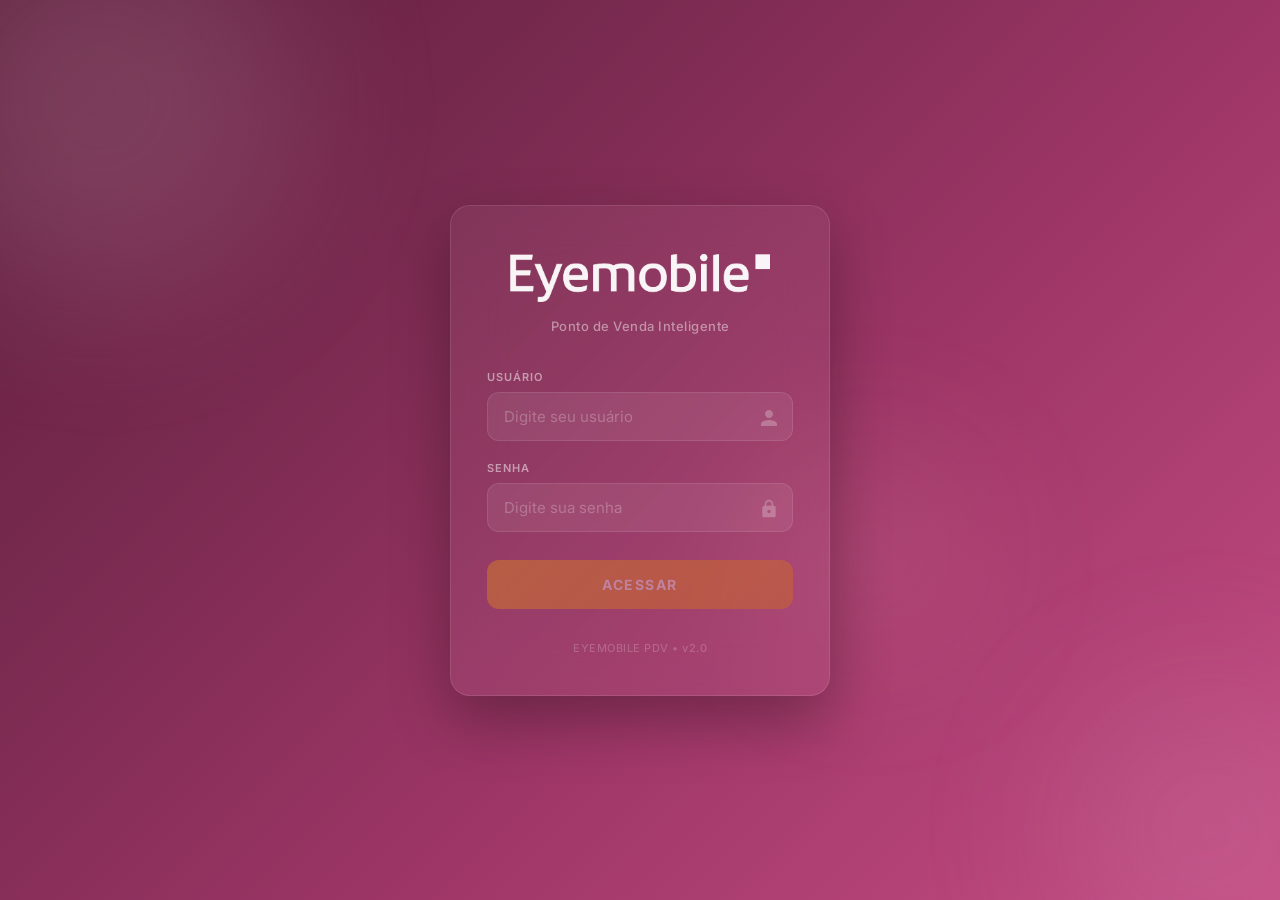
<file: index.html>
<!DOCTYPE html>
<html lang="pt-br">
<head>
  <meta charset="UTF-8">
  <meta name="viewport" content="width=device-width, initial-scale=1.0">
  <title>Eyemobile PDV</title>
  <link href="https://fonts.googleapis.com/css2?family=Inter:wght@300;400;500;600;700;800&display=swap" rel="stylesheet">
  <style>
    :root {
      --primary: #9E3667;
      --primary-dark: #7A2A50;
      --primary-darker: #5E1F3D;
      --primary-light: #C44D83;
      --surface: #FFFFFF;
      --text-primary: #1E293B;
      --text-secondary: #64748B;
      --text-muted: #94A3B8;
      --border: #E2E8F0;
      --danger: #EF4444;
      --radius-md: 12px;
      --radius-lg: 16px;
      --radius-xl: 20px;
    }

    * { margin: 0; padding: 0; box-sizing: border-box; }

    body {
      font-family: 'Inter', -apple-system, BlinkMacSystemFont, sans-serif;
      min-height: 100vh;
      display: flex;
      align-items: center;
      justify-content: center;
      background: linear-gradient(135deg, #5E1F3D 0%, #7A2A50 30%, #9E3667 60%, #C44D83 100%);
      -webkit-font-smoothing: antialiased;
      overflow: hidden;
    }

    /* Animated background orbs */
    .bg-orb {
      position: fixed;
      border-radius: 50%;
      filter: blur(80px);
      opacity: 0.15;
      animation: floatOrb 20s ease-in-out infinite;
    }
    .bg-orb-1 {
      width: 400px; height: 400px;
      background: #F0D0E0;
      top: -100px; left: -100px;
      animation-delay: 0s;
    }
    .bg-orb-2 {
      width: 300px; height: 300px;
      background: #D4A0C0;
      bottom: -80px; right: -80px;
      animation-delay: -7s;
      animation-duration: 25s;
    }
    .bg-orb-3 {
      width: 200px; height: 200px;
      background: #FFB6C1;
      top: 50%; left: 60%;
      animation-delay: -14s;
      animation-duration: 30s;
    }
    @keyframes floatOrb {
      0%, 100% { transform: translate(0, 0) scale(1); }
      25% { transform: translate(30px, -50px) scale(1.1); }
      50% { transform: translate(-20px, 30px) scale(0.95); }
      75% { transform: translate(40px, 20px) scale(1.05); }
    }

    .login-container {
      position: relative;
      z-index: 10;
      width: 100%;
      max-width: 420px;
      padding: 20px;
    }

    .login-card {
      background: rgba(255, 255, 255, 0.05);
      backdrop-filter: blur(24px);
      -webkit-backdrop-filter: blur(24px);
      border: 1px solid rgba(255, 255, 255, 0.1);
      border-radius: var(--radius-xl);
      padding: 48px 36px 40px;
      box-shadow: 0 25px 60px rgba(0, 0, 0, 0.3);
      animation: cardIn 0.6s ease;
    }
    @keyframes cardIn {
      from { opacity: 0; transform: translateY(20px); }
      to { opacity: 1; transform: translateY(0); }
    }

    .login-logo {
      text-align: center;
      margin-bottom: 12px;
    }
    .login-logo img {
      height: 48px;
      opacity: 0.95;
    }
    .login-logo-fallback {
      font-size: 28px;
      font-weight: 800;
      background: linear-gradient(135deg, var(--primary-light), #E91E8C);
      -webkit-background-clip: text;
      -webkit-text-fill-color: transparent;
      background-clip: text;
      letter-spacing: -1px;
    }

    .login-subtitle {
      text-align: center;
      color: rgba(255, 255, 255, 0.45);
      font-size: 13px;
      font-weight: 500;
      margin-bottom: 36px;
      letter-spacing: 0.5px;
    }

    .input-group {
      margin-bottom: 20px;
      position: relative;
    }

    .input-group label {
      display: block;
      font-size: 11px;
      font-weight: 600;
      color: rgba(255, 255, 255, 0.5);
      text-transform: uppercase;
      letter-spacing: 1px;
      margin-bottom: 8px;
    }

    .input-group input {
      width: 100%;
      padding: 14px 16px;
      background: rgba(255, 255, 255, 0.07);
      border: 1.5px solid rgba(255, 255, 255, 0.1);
      border-radius: var(--radius-md);
      color: white;
      font-size: 15px;
      font-family: 'Inter', sans-serif;
      font-weight: 500;
      outline: none;
      transition: all 0.25s ease;
    }
    .input-group input::placeholder {
      color: rgba(255, 255, 255, 0.25);
      font-weight: 400;
    }
    .input-group input:focus {
      border-color: var(--primary-light);
      background: rgba(255, 255, 255, 0.1);
      box-shadow: 0 0 0 4px rgba(255, 255, 255, 0.15);
    }

    .input-icon {
      position: absolute;
      right: 14px;
      top: 38px;
      color: rgba(255, 255, 255, 0.25);
    }
    .input-icon svg { width: 20px; height: 20px; fill: currentColor; }

    .login-btn {
      width: 100%;
      padding: 16px;
      margin-top: 8px;
      background: linear-gradient(135deg, #F59E0B 0%, #D97706 100%);
      color: white;
      border: none;
      border-radius: var(--radius-md);
      font-size: 14px;
      font-weight: 700;
      font-family: 'Inter', sans-serif;
      text-transform: uppercase;
      letter-spacing: 1.5px;
      cursor: pointer;
      transition: all 0.3s ease;
      position: relative;
      overflow: hidden;
    }
    .login-btn:hover:not(:disabled) {
      transform: translateY(-2px);
      box-shadow: 0 8px 24px rgba(245, 158, 11, 0.4);
    }
    .login-btn:active:not(:disabled) {
      transform: translateY(0);
    }
    .login-btn:disabled {
      opacity: 0.35;
      cursor: not-allowed;
    }
    .login-btn::after {
      content: '';
      position: absolute;
      top: 0; left: -100%;
      width: 100%; height: 100%;
      background: linear-gradient(90deg, transparent, rgba(255,255,255,0.1), transparent);
      transition: left 0.5s ease;
    }
    .login-btn:hover:not(:disabled)::after {
      left: 100%;
    }

    .error-msg {
      text-align: center;
      color: var(--danger);
      font-size: 13px;
      font-weight: 600;
      margin-top: 16px;
      display: none;
      animation: shakeError 0.4s ease;
    }
    @keyframes shakeError {
      0%, 100% { transform: translateX(0); }
      25% { transform: translateX(-6px); }
      75% { transform: translateX(6px); }
    }

    .login-footer {
      text-align: center;
      margin-top: 32px;
      color: rgba(255, 255, 255, 0.2);
      font-size: 11px;
      font-weight: 500;
      letter-spacing: 0.5px;
    }

    /* QA indicator */
    #bug-indicator {
      position: fixed; top: 10px; right: 10px;
      width: 80px; display: none; z-index: 999;
    }

    @media (max-width: 480px) {
      .login-card { padding: 36px 24px 32px; }
      .login-container { padding: 16px; }
    }
  </style>
</head>
<body>

  <div class="bg-orb bg-orb-1"></div>
  <div class="bg-orb bg-orb-2"></div>
  <div class="bg-orb bg-orb-3"></div>

  <div class="login-container">
    <div class="login-card">
      <div class="login-logo">
        <img src="Eyemobile_Branco_Simples.png" alt="Eyemobile" id="logo"
             onerror="this.style.display='none'; document.getElementById('logoFallback').style.display='block';">
        <div class="login-logo-fallback" id="logoFallback" style="display:none;">EYE PDV</div>
      </div>
      <div class="login-subtitle">Ponto de Venda Inteligente</div>

      <div class="input-group">
        <label>Usuário</label>
        <input type="text" id="username" placeholder="Digite seu usuário" oninput="validateForm()" autocomplete="username">
        <div class="input-icon">
          <svg viewBox="0 0 24 24"><path d="M12 12c2.7 0 4.8-2.1 4.8-4.8S14.7 2.4 12 2.4 7.2 4.5 7.2 7.2 9.3 12 12 12zm0 2.4c-3.2 0-9.6 1.6-9.6 4.8v2.4h19.2v-2.4c0-3.2-6.4-4.8-9.6-4.8z"/></svg>
        </div>
      </div>

      <div class="input-group">
        <label>Senha</label>
        <input type="password" id="password" placeholder="Digite sua senha" oninput="validateForm()" autocomplete="current-password"
               onkeydown="if(event.key==='Enter' && !document.getElementById('login-btn').disabled) login();">
        <div class="input-icon">
          <svg viewBox="0 0 24 24"><path d="M18 8h-1V6c0-2.76-2.24-5-5-5S7 3.24 7 6v2H6c-1.1 0-2 .9-2 2v10c0 1.1.9 2 2 2h12c1.1 0 2-.9 2-2V10c0-1.1-.9-2-2-2zm-6 9c-1.1 0-2-.9-2-2s.9-2 2-2 2 .9 2 2-.9 2-2 2zm3.1-9H8.9V6c0-1.71 1.39-3.1 3.1-3.1s3.1 1.39 3.1 3.1v2z"/></svg>
        </div>
      </div>

      <button id="login-btn" onclick="login()" disabled class="login-btn">
        ACESSAR
      </button>

      <p id="error-msg" class="error-msg">
        ⚠ Credenciais inválidas
      </p>

      <div class="login-footer">
        EYEMOBILE PDV &bull; v2.0
      </div>
    </div>
  </div>

  <img id="bug-indicator" src="bug.gif" alt="">

  <script>
    function validateForm() {
      var user = document.getElementById('username').value.trim();
      var pass = document.getElementById('password').value.trim();
      document.getElementById('login-btn').disabled = !(user.length > 0 && pass.length > 0);
      document.getElementById('error-msg').style.display = 'none';
    }

    function login() {
      var user = document.getElementById('username').value.trim();
      var pass = document.getElementById('password').value.trim();

      if (pass === 'Candidato.22' || pass === '1234') {
        localStorage.setItem('usuario', user);
        window.location.href = 'carrinho.html';
      } else {
        document.getElementById('error-msg').style.display = 'block';
        document.getElementById('password').value = '';
        validateForm();
      }
    }
  </script>
</body>
</html>
</file>
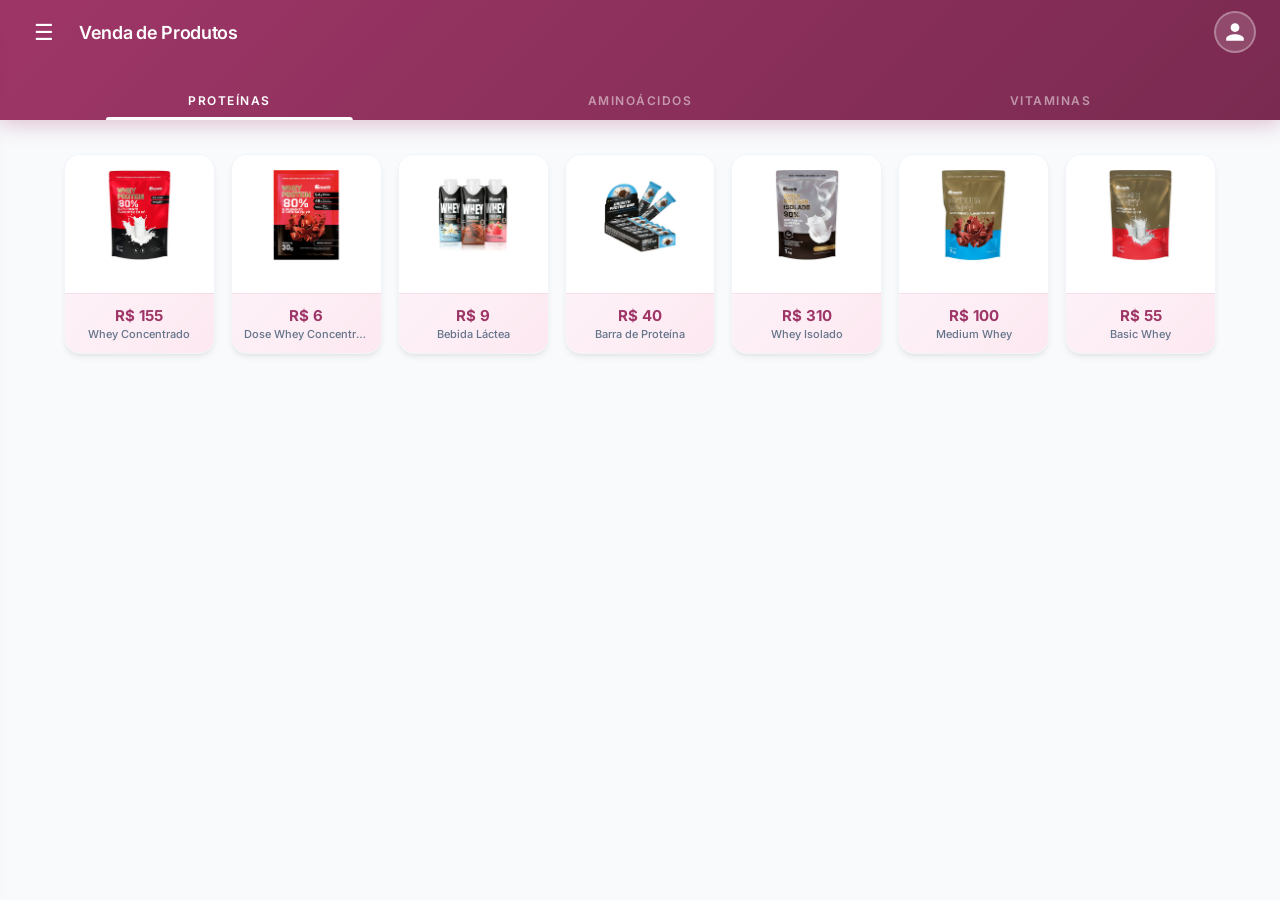
<file: carrinho.html>
<!DOCTYPE html>
<html lang="pt-BR">
<head>
<meta charset="UTF-8">
<meta name="viewport" content="width=device-width, initial-scale=1.0">
<title>PDV Web</title>
<link href="https://fonts.googleapis.com/css2?family=Inter:wght@300;400;500;600;700;800&display=swap" rel="stylesheet">

<style>
:root {
  --primary: #9E3667;
  --primary-dark: #7A2A50;
  --primary-darker: #5E1F3D;
  --primary-light: #C44D83;
  --primary-subtle: #FFF0F6;
  --primary-bg: #FDF2F8;
  --accent: #E91E8C;
  --success: #10B981;
  --danger: #EF4444;
  --warning: #F59E0B;
  --info: #3B82F6;
  --surface: #FFFFFF;
  --surface-secondary: #F8FAFC;
  --surface-tertiary: #F1F5F9;
  --text-primary: #1E293B;
  --text-secondary: #64748B;
  --text-muted: #94A3B8;
  --border: #E2E8F0;
  --border-light: #F1F5F9;
  --shadow-sm: 0 1px 2px rgba(0,0,0,0.05);
  --shadow-md: 0 4px 6px -1px rgba(0,0,0,0.07), 0 2px 4px -2px rgba(0,0,0,0.05);
  --shadow-lg: 0 10px 15px -3px rgba(0,0,0,0.08), 0 4px 6px -4px rgba(0,0,0,0.05);
  --shadow-xl: 0 20px 25px -5px rgba(0,0,0,0.1), 0 8px 10px -6px rgba(0,0,0,0.05);
  --radius-sm: 8px;
  --radius-md: 12px;
  --radius-lg: 16px;
  --radius-xl: 20px;
  --transition: all 0.2s cubic-bezier(0.4, 0, 0.2, 1);
}

* {
  margin: 0;
  padding: 0;
  box-sizing: border-box;
}

body {
  font-family: 'Inter', -apple-system, BlinkMacSystemFont, sans-serif;
  background: var(--surface-secondary);
  color: var(--text-primary);
  -webkit-font-smoothing: antialiased;
}

/* HEADER */
.header {
  width: 100%;
  background: linear-gradient(135deg, var(--primary) 0%, var(--primary-dark) 100%);
  display: flex;
  align-items: center;
  padding: 0 24px;
  gap: 15px;
  position: fixed;
  top: 0;
  left: 0;
  z-index: 1000;
  box-sizing: border-box;
  flex-direction: column;
  padding-bottom: 0;
  box-shadow: 0 4px 20px rgba(158, 54, 103, 0.3);
}

.header-top {
  width: 100%;
  height: 64px;
  display: flex;
  align-items: center;
  gap: 15px;
}

.header h1 {
  color: white;
  margin: 0;
  font-size: 18px;
  font-weight: 600;
  flex: 1;
  letter-spacing: -0.3px;
}

/* ÍCONE CONSUMIDOR */
.consumer-icon {
  width: 42px;
  height: 42px;
  background: rgba(255,255,255,0.15);
  backdrop-filter: blur(10px);
  border: 2px solid rgba(255,255,255,0.3);
  border-radius: 50%;
  display: flex;
  align-items: center;
  justify-content: center;
  cursor: pointer;
  flex-shrink: 0;
  transition: var(--transition);
  position: relative;
}
.consumer-icon:hover {
  transform: scale(1.08);
  background: rgba(255,255,255,0.25);
}
.consumer-icon svg {
  width: 22px;
  height: 22px;
  fill: white;
}
.consumer-icon.identified {
  outline: 3px solid var(--success);
  background: rgba(255,255,255,0.2);
}
.consumer-icon.identified::after {
  content: '✓';
  position: absolute;
  bottom: -2px;
  right: -2px;
  background: var(--success);
  color: white;
  font-size: 9px;
  width: 16px;
  height: 16px;
  border-radius: 50%;
  display: flex;
  align-items: center;
  justify-content: center;
  font-weight: bold;
  border: 2px solid var(--primary);
}

/* ABAS DE GRUPO */
.group-tabs {
  width: 100%;
  display: flex;
  justify-content: center;
  gap: 0;
  padding: 0;
}

.group-tab {
  flex: 1;
  text-align: center;
  padding: 14px 10px 12px;
  color: rgba(255,255,255,0.5);
  font-weight: 600;
  font-size: 12px;
  letter-spacing: 1.5px;
  cursor: pointer;
  position: relative;
  transition: var(--transition);
  user-select: none;
  text-transform: uppercase;
}

.group-tab.active {
  color: #fff;
}

.group-tab::after {
  content: '';
  position: absolute;
  bottom: 0;
  left: 50%;
  transform: translateX(-50%);
  width: 0;
  height: 3px;
  background: #fff;
  border-radius: 3px 3px 0 0;
  transition: width 0.3s;
}

.group-tab.active::after {
  width: 60%;
}

/* 🍔 BOTÃO */
.menu-btn {
  font-size: 22px;
  color: white;
  cursor: pointer;
  width: 40px;
  height: 40px;
  display: flex;
  align-items: center;
  justify-content: center;
  border-radius: var(--radius-sm);
  transition: var(--transition);
}
.menu-btn:hover {
  background: rgba(255,255,255,0.1);
}

/* MENU LATERAL */
.side-menu {
  position: fixed;
  top: 0;
  left: -280px;
  width: 270px;
  height: 100vh;
  background: var(--surface);
  box-shadow: var(--shadow-xl);
  transition: left 0.3s cubic-bezier(0.4, 0, 0.2, 1);
  z-index: 6000;
  display: flex;
  flex-direction: column;
  border-radius: 0 var(--radius-lg) var(--radius-lg) 0;
}

.side-menu.open {
  left: 0;
}

.menu-item {
  padding: 18px 24px;
  border-bottom: 1px solid var(--border-light);
  cursor: pointer;
  font-weight: 500;
  font-size: 14px;
  color: var(--text-primary);
  transition: var(--transition);
}

.menu-item:hover {
  background: var(--primary-bg);
  color: var(--primary);
}

/* OVERLAY */
.menu-overlay {
  position: fixed;
  top: 0;
  left: 0;
  width: 100%;
  height: 100%;
  background: rgba(15, 23, 42, 0.5);
  backdrop-filter: blur(4px);
  display: none;
  z-index: 5500;
}

.menu-overlay.show {
  display: block;
}

/* CONTAINER */
.container {
  max-width: 1200px;
  margin: auto;
  padding: 24px;
  margin-top: 130px;
  padding-bottom: 140px;
}

/* GRID */
.products {
  display: grid;
  grid-template-columns: repeat(auto-fill, minmax(150px, 1fr));
  gap: 16px;
}

/* CARD */
.product {
  width: 100%;
  height: 200px;
  background: var(--surface);
  border-radius: var(--radius-lg);
  overflow: hidden;
  cursor: pointer;
  position: relative;
  box-shadow: var(--shadow-md);
  display: flex;
  flex-direction: column;
  transition: var(--transition);
  border: 1px solid var(--border-light);
}

.product:hover {
  transform: translateY(-2px);
  box-shadow: var(--shadow-lg);
}

.product:active {
  transform: translateY(0);
}

.product-image-box {
  height: 120px;
  display: flex;
  align-items: center;
  justify-content: center;
  padding: 12px;
  background: var(--surface);
}

.product-img {
  max-width: 100%;
  max-height: 100%;
  object-fit: contain;
}

.product-info {
  background: linear-gradient(135deg, var(--primary-bg) 0%, #FDE8F0 100%);
  padding: 12px;
  text-align: center;
  margin-top: auto;
  border-top: 1px solid rgba(158, 54, 103, 0.08);
  overflow: hidden;
}

.product-price {
  font-weight: 700;
  font-size: 15px;
  color: var(--primary);
}

.product-name {
  font-size: 11px;
  color: var(--text-secondary);
  margin-top: 2px;
  font-weight: 500;
  white-space: nowrap;
  overflow: hidden;
  text-overflow: ellipsis;
  max-width: 100%;
}

/* BADGE */
.badge {
  position: absolute;
  top: 8px;
  right: 8px;
  background: linear-gradient(135deg, var(--primary) 0%, var(--accent) 100%);
  color: white;
  border-radius: 50%;
  width: 26px;
  height: 26px;
  display: none;
  align-items: center;
  justify-content: center;
  font-size: 12px;
  font-weight: 700;
  box-shadow: 0 2px 8px rgba(158, 54, 103, 0.4);
}

/* FOOTER */
.footer-bar {
  position: fixed;
  bottom: 0;
  left: 0;
  right: 0;
  height: 100px;
  background: var(--surface);
  box-shadow: 0 -4px 20px rgba(0,0,0,0.08);
  z-index: 2000;
  display: none;
  border-top: 1px solid var(--border);
}

.total-box {
  position: absolute;
  left: 20px;
  bottom: 22px;
  font-weight: 700;
  font-size: 18px;
  color: var(--text-primary);
}

.consumer-name-footer {
  position: absolute;
  left: 20px;
  bottom: 58px;
  font-size: 13px;
  font-weight: 600;
  color: var(--primary);
}

/* SETA */
.toggle-btn {
  position: fixed;
  left: 50%;
  transform: translateX(-50%);
  bottom: 42px;
  width: 44px;
  height: 44px;
  background: var(--surface);
  border: 2px solid var(--border);
  border-radius: var(--radius-md);
  display: flex;
  align-items: center;
  justify-content: center;
  cursor: pointer;
  z-index: 5000;
  display: none;
  transition: var(--transition);
  box-shadow: var(--shadow-md);
}

.toggle-btn:hover {
  border-color: var(--primary);
  background: var(--primary-bg);
}

.arrow {
  width: 10px;
  height: 10px;
  border-right: 2px solid var(--primary);
  border-top: 2px solid var(--primary);
  transform: rotate(-45deg);
  transition: 0.3s;
}

.toggle-btn.open .arrow {
  transform: rotate(135deg);
}

/* CARRINHO */
.cart-overlay {
  position: fixed;
  bottom: 0;
  left: 0;
  right: 0;
  height: 0;
  background: var(--surface);
  overflow: hidden;
  transition: 0.35s cubic-bezier(0.4, 0, 0.2, 1);
  z-index: 3000;
  display: flex;
  flex-direction: column;
}

.cart-overlay.open {
  height: 100vh;
}

.cart {
  flex: 1;
  overflow-y: auto;
  padding: 20px;
  margin-top: 80px;
}

.cart-item {
  display: flex;
  align-items: center;
  gap: 12px;
  margin: 8px 0;
  background: var(--surface);
  padding: 14px;
  border-radius: var(--radius-md);
  border: 1px solid var(--border);
  transition: var(--transition);
}

.cart-item:hover {
  border-color: rgba(158,54,103,0.2);
  box-shadow: var(--shadow-sm);
}

.cart-img-box {
  width: 56px;
  height: 56px;
  display: flex;
  align-items: center;
  justify-content: center;
  flex-shrink: 0;
  background: var(--surface-secondary);
  border-radius: var(--radius-sm);
  padding: 4px;
}

.cart-img-box img {
  max-width: 100%;
  max-height: 100%;
}

.cart-info {
  flex: 1;
  min-width: 0;
}

.cart-name {
  font-weight: 600;
  font-size: 14px;
  color: var(--text-primary);
}

.cart-price {
  font-size: 13px;
  color: var(--text-secondary);
  margin-top: 2px;
}

.cart-actions {
  display: flex;
  flex-direction: column;
  align-items: flex-end;
  gap: 8px;
  flex-shrink: 0;
}

.delete-btn {
  background: none;
  border: none;
  cursor: pointer;
  flex-shrink: 0;
  opacity: 0.5;
  transition: var(--transition);
}

.delete-btn:hover {
  opacity: 1;
}

.delete-btn img {
  width: 26px;
  height: 26px;
}

/* BOTÃO APLICAR DESCONTO INDIVIDUAL */
.btn-desconto-item {
  background: linear-gradient(135deg, var(--info) 0%, #2563EB 100%);
  color: white;
  border: none;
  padding: 6px 14px;
  border-radius: 20px;
  cursor: pointer;
  font-size: 10px;
  white-space: nowrap;
  font-weight: 600;
  letter-spacing: 0.3px;
  transition: var(--transition);
  box-shadow: 0 2px 8px rgba(59,130,246,0.25);
}

.btn-desconto-item:hover {
  transform: translateY(-1px);
  box-shadow: 0 4px 12px rgba(59,130,246,0.35);
}

/* DESCONTO APLICADO */
.desconto-aplicado {
  display: flex;
  align-items: center;
  gap: 6px;
  font-size: 12px;
  color: var(--text-secondary);
  white-space: nowrap;
}

.btn-remove-desconto {
  width: 22px;
  height: 22px;
  border-radius: 50%;
  background: var(--danger);
  color: white;
  border: none;
  cursor: pointer;
  font-size: 11px;
  display: flex;
  align-items: center;
  justify-content: center;
  flex-shrink: 0;
  line-height: 1;
  transition: var(--transition);
}

.btn-remove-desconto:hover {
  background: #DC2626;
  transform: scale(1.1);
}

.total-cart {
  padding: 16px 20px;
  font-weight: 700;
  font-size: 18px;
  border-top: 1px solid var(--border);
  color: var(--text-primary);
}

/* TAXA */
.service-fee {
  padding: 12px 20px;
  border-top: 1px solid var(--border);
  display: flex;
  justify-content: flex-start;
  align-items: center;
  font-size: 13px;
  gap: 10px;
  color: var(--text-secondary);
  font-weight: 500;
}

/* SWITCH */
.switch {
  position: relative;
  width: 44px;
  height: 24px;
  flex-shrink: 0;
}

.switch input {
  display: none;
}

.slider {
  position: absolute;
  cursor: pointer;
  top: 0;
  left: 0;
  right: 0;
  bottom: 0;
  background: var(--border);
  border-radius: 24px;
  transition: 0.3s;
}

.slider:before {
  position: absolute;
  content: "";
  height: 18px;
  width: 18px;
  left: 3px;
  bottom: 3px;
  background: white;
  border-radius: 50%;
  transition: 0.3s;
  box-shadow: var(--shadow-sm);
}

.switch input:checked + .slider {
  background: linear-gradient(135deg, var(--primary) 0%, var(--primary-light) 100%);
}

.switch input:checked + .slider:before {
  transform: translateX(20px);
}

.buttons {
  display: flex;
  gap: 10px;
  padding: 12px 16px;
}

button {
  padding: 10px;
  border: none;
  border-radius: var(--radius-sm);
  cursor: pointer;
  font-family: 'Inter', sans-serif;
  font-weight: 600;
  font-size: 13px;
  transition: var(--transition);
}

.btn-clear {
  background: var(--danger);
  color: white;
  border-radius: var(--radius-sm);
}
.btn-clear:hover { background: #DC2626; }

.btn-add {
  background: var(--info);
  color: white;
  border-radius: var(--radius-sm);
}
.btn-add:hover { background: #2563EB; }

.btn-options {
  background: linear-gradient(135deg, var(--success) 0%, #059669 100%);
  color: white;
  padding: 14px 28px;
  font-size: 14px;
  font-weight: 700;
  letter-spacing: 0.5px;
  border-radius: var(--radius-md);
  margin: 8px 16px 12px;
  box-shadow: 0 4px 12px rgba(16,185,129,0.3);
  text-transform: uppercase;
}
.btn-options:hover {
  background: linear-gradient(135deg, #059669 0%, #047857 100%);
  transform: translateY(-1px);
  box-shadow: 0 6px 16px rgba(16,185,129,0.4);
}

/* MODAIS */
.modal {
  position: fixed;
  top: 0;
  left: 0;
  width: 100%;
  height: 100%;
  background: rgba(15, 23, 42, 0.6);
  backdrop-filter: blur(8px);
  display: none;
  align-items: center;
  justify-content: center;
  z-index: 9999;
}

.modal-box {
  background: var(--surface);
  padding: 28px;
  border-radius: var(--radius-xl);
  text-align: center;
  width: 340px;
  max-width: 90vw;
  max-height: 90vh;
  overflow-y: auto;
  box-shadow: var(--shadow-xl);
  animation: modalIn 0.25s ease;
  display: flex;
  flex-direction: column;
}

@keyframes modalIn {
  from { opacity: 0; transform: scale(0.95) translateY(10px); }
  to { opacity: 1; transform: scale(1) translateY(0); }
}

.modal-header {
  display: flex;
  justify-content: space-between;
  align-items: center;
  margin-bottom: 20px;
  font-weight: 700;
  font-size: 16px;
  color: var(--text-primary);
}

.modal-close {
  cursor: pointer;
  font-size: 18px;
  color: var(--text-muted);
  width: 32px;
  height: 32px;
  display: flex;
  align-items: center;
  justify-content: center;
  border-radius: 50%;
  transition: var(--transition);
}

.modal-close:hover {
  background: var(--surface-tertiary);
  color: var(--text-primary);
}

.modal-buttons {
  display: flex;
  justify-content: center;
  gap: 10px;
  margin-top: 24px;
}

.option {
  padding: 16px 0;
  border-bottom: 1px solid var(--border-light);
  cursor: pointer;
  font-weight: 500;
  font-size: 14px;
  transition: var(--transition);
  border-radius: var(--radius-sm);
  margin: 0 -8px;
  padding-left: 8px;
  padding-right: 8px;
}
.option:last-child { border-bottom: none; }
.option:hover {
  background: var(--primary-bg);
  color: var(--primary);
}

/* Keypad */
#discDisplay { text-align: center; font-size: 34px; margin: 10px 0; font-weight: 700; color: var(--text-primary); }
#discLabel { text-align: center; margin-bottom: 15px; color: var(--text-secondary); font-size: 13px; font-weight: 500; }
.keypad {
  display: grid; grid-template-columns: repeat(3, 1fr);
  gap: 10px; justify-items: center; margin-top: 10px;
}
.key {
  width: 56px; height: 56px; border-radius: 50%;
  border: 2px solid rgba(158,54,103,0.2); background: var(--surface-secondary);
  font-size: 18px; cursor: pointer;
  font-family: 'Inter', sans-serif;
  font-weight: 600;
  color: var(--text-primary);
  transition: var(--transition);
}
.key:hover {
  background: var(--primary-bg);
  border-color: var(--primary);
  color: var(--primary);
}
.key:active {
  background: var(--primary);
  color: white;
}
.actions {
  display: flex; gap: 10px; margin-top: 20px;
}
.btn-red, .btn-green {
  flex: 1; padding: 14px; border: none; border-radius: var(--radius-md);
  color: white; font-weight: 700; cursor: pointer; font-size: 14px;
  font-family: 'Inter', sans-serif;
  transition: var(--transition);
}
.btn-red { background: var(--danger); }
.btn-red:hover { background: #DC2626; }
.btn-green { background: var(--success); }
.btn-green:hover { background: #059669; }

/* Modais de Erro e Login */
#discErrorModal, #discErroInvalidoModal, #discLoginModal, #discErroLoginModal {
  position: fixed; inset: 0; background: rgba(15, 23, 42, 0.6);
  backdrop-filter: blur(8px);
  display: none; align-items: center; justify-content: center;
  z-index: 10000;
}

/* Login */
#discLoginModal .modal-box {
  padding: 0;
  overflow: hidden;
}
#discLoginModal .modal-box .modal-header {
  background: linear-gradient(135deg, var(--primary) 0%, var(--primary-dark) 100%);
  color: white;
  padding: 18px 24px;
  margin-bottom: 0;
  border-radius: 0;
}
#discLoginModal .modal-box .modal-close { color: rgba(255,255,255,0.7); }
#discLoginModal .modal-box .modal-close:hover { color: white; background: rgba(255,255,255,0.1); }
#discLoginModal p {
  margin: 16px 24px 6px;
  text-align: left;
  font-weight: 600;
  color: var(--text-secondary);
  font-size: 12px;
  text-transform: uppercase;
  letter-spacing: 0.5px;
}
#discLoginModal input {
  width: calc(100% - 48px);
  margin: 0 24px;
  padding: 12px 0;
  border: none;
  border-bottom: 2px solid var(--border);
  font-size: 15px;
  box-sizing: border-box;
  font-family: 'Inter', sans-serif;
  outline: none;
  transition: var(--transition);
}
#discLoginModal input:focus {
  border-bottom-color: var(--primary);
}
#discLoginModal button {
  width: calc(100% - 48px);
  margin: 20px 24px 24px;
  padding: 14px;
  background: linear-gradient(135deg, var(--primary) 0%, var(--primary-dark) 100%);
  color: white;
  border: none;
  border-radius: var(--radius-md);
  font-size: 15px;
  font-weight: 700;
  cursor: pointer;
  font-family: 'Inter', sans-serif;
  transition: var(--transition);
}
#discLoginModal button:hover {
  transform: translateY(-1px);
  box-shadow: 0 4px 12px rgba(158,54,103,0.35);
}

.btn-yes { background: var(--success); color: white; border-radius: var(--radius-sm); font-weight: 600; }
.btn-no { background: var(--danger); color: white; border-radius: var(--radius-sm); font-weight: 600; }

/* ======================= MODAIS CONSUMIDOR ======================= */
.consumer-modal-header {
  background: linear-gradient(135deg, var(--primary) 0%, var(--primary-dark) 100%);
  color: white;
  padding: 18px 24px;
  border-radius: var(--radius-md) var(--radius-md) 0 0;
  margin: 0;
  display: flex;
  align-items: center;
  gap: 12px;
  font-weight: 600;
  font-size: 15px;
  letter-spacing: 0.3px;
}
.consumer-modal-header .back-arrow {
  cursor: pointer;
  font-size: 22px;
  opacity: 0.8;
  transition: var(--transition);
}
.consumer-modal-header .back-arrow:hover { opacity: 1; }

.consumer-input-row {
  display: flex;
  align-items: center;
  gap: 10px;
  margin-bottom: 16px;
}
.consumer-input-row input {
  flex: 1;
  padding: 12px 0;
  border: none;
  border-bottom: 2px solid var(--border);
  font-size: 15px;
  outline: none;
  background: transparent;
  border-radius: 0;
  font-family: 'Inter', sans-serif;
  transition: var(--transition);
}
.consumer-input-row input:focus {
  border-bottom-color: var(--primary);
}
.consumer-search-btn {
  width: 44px;
  height: 44px;
  border-radius: 50%;
  background: var(--primary);
  border: none;
  cursor: pointer;
  display: flex;
  align-items: center;
  justify-content: center;
  flex-shrink: 0;
  transition: var(--transition);
  box-shadow: 0 2px 8px rgba(158,54,103,0.3);
}
.consumer-search-btn:hover {
  transform: scale(1.05);
  background: var(--primary-dark);
}
.consumer-search-btn svg {
  width: 20px;
  height: 20px;
  fill: white;
}
.consumer-filter-btn {
  width: 44px;
  height: 44px;
  border-radius: 50%;
  background: var(--surface-tertiary);
  border: 1px solid var(--border);
  cursor: pointer;
  display: flex;
  align-items: center;
  justify-content: center;
  flex-shrink: 0;
  transition: var(--transition);
}
.consumer-filter-btn:hover { background: var(--primary-bg); }
.consumer-filter-btn svg {
  width: 20px;
  height: 20px;
  fill: var(--text-secondary);
}

.consumer-field {
  text-align: left;
  margin-bottom: 16px;
}
.consumer-field label {
  display: block;
  font-size: 11px;
  color: var(--text-muted);
  margin-bottom: 4px;
  text-transform: uppercase;
  letter-spacing: 0.5px;
  font-weight: 600;
}
.consumer-field input,
.consumer-field select {
  width: 100%;
  padding: 10px 0;
  border: none;
  border-bottom: 2px solid var(--border);
  font-size: 14px;
  outline: none;
  background: transparent;
  box-sizing: border-box;
  font-family: 'Inter', sans-serif;
  transition: var(--transition);
}
.consumer-field input:focus,
.consumer-field select:focus {
  border-bottom-color: var(--primary);
}

.consumer-bottom-btns {
  display: flex;
  gap: 10px;
  margin-top: 24px;
}
.consumer-bottom-btns button {
  flex: 1;
  padding: 14px;
  border: none;
  border-radius: var(--radius-md);
  font-weight: 700;
  font-size: 13px;
  cursor: pointer;
  text-transform: uppercase;
  letter-spacing: 0.5px;
  font-family: 'Inter', sans-serif;
  transition: var(--transition);
}
.consumer-bottom-btns button:hover {
  transform: translateY(-1px);
}
.btn-consumer-cancel {
  background: var(--surface-tertiary);
  color: var(--text-secondary);
  border: 1px solid var(--border);
}
.btn-consumer-cancel:hover { background: var(--surface-secondary); }
.btn-consumer-confirm {
  background: linear-gradient(135deg, var(--primary) 0%, var(--primary-light) 100%);
  color: white;
  box-shadow: 0 2px 8px rgba(158,54,103,0.25);
}
.btn-consumer-confirm:hover {
  box-shadow: 0 4px 12px rgba(158,54,103,0.35);
}

/* Consumidor identificado no carrinho */
.consumer-name-cart {
  padding: 10px 20px;
  font-weight: 600;
  font-size: 13px;
  color: var(--primary);
  border-top: 1px solid var(--border);
  background: var(--primary-bg);
}

/* MEDIA QUERIES */
@media (max-width: 768px) {
  .header h1 { font-size: 16px; }
  .side-menu { width: 240px; left: -250px; }
  .products { grid-template-columns: repeat(auto-fill, minmax(130px, 1fr)); gap: 12px; }
  .product-image-box { height: 100px; }
}

@media (max-width: 480px) {
  .header { padding: 0 16px; }
  .header-top { height: 54px; }
  .header h1 { font-size: 14px; }
  .group-tab { font-size: 10px; padding: 10px 5px 8px; }
  .side-menu { top: 95px; height: calc(100vh - 95px); width: 220px; left: -230px; }
  .container { margin-top: 115px; padding: 12px; }
  .products { grid-template-columns: repeat(2, 1fr); gap: 10px; }
  .cart { margin-top: 60px; padding: 12px; }
  .key { width: 48px; height: 48px; font-size: 16px; }
}

/* ======================= LONGPRESS MODAL ======================= */
.longpress-modal-overlay {
  position: fixed; inset: 0;
  background: rgba(15, 23, 42, 0.6);
  backdrop-filter: blur(8px);
  display: none; align-items: center; justify-content: center;
  z-index: 10001;
}
.longpress-modal-overlay.active { display: flex; }
.longpress-modal {
  background: var(--surface);
  border-radius: var(--radius-xl);
  width: 360px; max-width: 90vw; max-height: 90vh;
  overflow: hidden;
  box-shadow: var(--shadow-xl);
  animation: modalIn 0.25s ease;
  display: flex; flex-direction: column;
}
.longpress-body { padding: 24px; flex: 1; display: flex; flex-direction: column; overflow-y: auto; min-height: 0; }
.longpress-obs-textarea {
  width: 100%; flex: 1; min-height: 120px;
  border: 2px solid var(--border); border-radius: var(--radius-md);
  padding: 16px; font-family: 'Inter', sans-serif; font-size: 14px;
  resize: none; outline: none; transition: var(--transition); color: var(--text-primary);
}
.longpress-obs-textarea::placeholder { color: var(--text-muted); }
.longpress-obs-textarea:focus { border-color: var(--primary); }
.longpress-dots { display: flex; justify-content: center; gap: 8px; margin-top: 12px; }
.longpress-dot { width: 10px; height: 10px; border-radius: 50%; background: var(--border); transition: var(--transition); }
.longpress-dot.active { background: var(--info); }
.longpress-actions { display: flex; gap: 12px; padding: 16px 24px 24px; flex-shrink: 0; }
.longpress-btn-cancel {
  flex: 1; padding: 14px; border: none; border-radius: 25px;
  background: var(--danger); color: white; font-weight: 700; font-size: 14px;
  cursor: pointer; font-family: 'Inter', sans-serif; text-transform: uppercase;
  letter-spacing: 0.5px; transition: var(--transition);
}
.longpress-btn-cancel:hover { background: #DC2626; }
.longpress-btn-confirm {
  flex: 1; padding: 14px; border: none; border-radius: 25px;
  background: var(--success); color: white; font-weight: 700; font-size: 14px;
  cursor: pointer; font-family: 'Inter', sans-serif; text-transform: uppercase;
  letter-spacing: 0.5px; transition: var(--transition);
}
.longpress-btn-confirm:hover { background: #059669; }
.longpress-product-info { text-align: center; margin-bottom: 8px; }
.longpress-product-name { font-size: 15px; font-weight: 600; color: var(--text-primary); }
.longpress-product-price { font-size: 13px; color: var(--text-secondary); margin-top: 2px; }
.longpress-qty-display {
  text-align: center; font-size: 28px; font-weight: 700; color: var(--text-primary);
  padding: 6px 0; border-bottom: 2px solid var(--border); margin-bottom: 8px;
}
.longpress-total { text-align: center; font-size: 14px; color: var(--text-secondary); margin-bottom: 16px; font-weight: 500; }
.longpress-total span { font-weight: 700; color: var(--text-primary); }
.longpress-keypad { display: grid; grid-template-columns: repeat(3, 1fr); gap: 8px; justify-items: center; }
.longpress-key {
  width: 56px; height: 56px; border-radius: 50%; border: none;
  background: var(--surface-tertiary); font-size: 20px; font-weight: 600;
  cursor: pointer; font-family: 'Inter', sans-serif; color: var(--text-primary);
  transition: var(--transition); display: flex; align-items: center; justify-content: center;
  box-shadow: var(--shadow-sm);
}
.longpress-key:hover { background: var(--primary-bg); color: var(--primary); }
.longpress-key:active { background: var(--primary); color: white; }
.longpress-key.backspace svg { width: 24px; height: 24px; fill: var(--primary); }
@media (max-width: 480px) {
  .longpress-key { width: 56px; height: 56px; font-size: 18px; }
  .longpress-obs-textarea { min-height: 200px; }
}


/* ======================= COMBO ======================= */
.combo-modal-overlay {
  position: fixed; inset: 0;
  background: rgba(15, 23, 42, 0.6);
  backdrop-filter: blur(8px);
  display: none; align-items: center; justify-content: center;
  z-index: 10001;
}
.combo-modal-overlay.active { display: flex; }
.combo-modal {
  background: var(--surface);
  border-radius: var(--radius-xl);
  width: 360px; max-width: 90vw; max-height: 90vh;
  overflow: hidden;
  box-shadow: var(--shadow-xl);
  animation: modalIn 0.25s ease;
  display: flex; flex-direction: column;
}
.combo-modal-header {
  background: linear-gradient(135deg, var(--primary) 0%, var(--primary-dark) 100%);
  color: white;
  padding: 18px 24px;
  display: flex;
  align-items: center;
  gap: 12px;
  font-weight: 600;
  font-size: 15px;
  letter-spacing: 0.3px;
  flex-shrink: 0;
}
.combo-modal-body { padding: 24px; flex: 1; overflow-y: auto; min-height: 0; }
.combo-item-row {
  display: flex;
  align-items: center;
  gap: 12px;
  padding: 12px;
  border: 1px solid var(--border);
  border-radius: var(--radius-md);
  margin-bottom: 10px;
  background: var(--surface-secondary);
}
.combo-item-img {
  width: 48px; height: 48px;
  object-fit: contain;
  border-radius: var(--radius-sm);
  background: var(--surface);
  padding: 4px;
}
.combo-item-info { flex: 1; }
.combo-item-name { font-weight: 600; font-size: 13px; color: var(--text-primary); }
.combo-item-price { font-size: 12px; color: var(--text-secondary); margin-top: 2px; }
.combo-modal-footer {
  display: flex; gap: 12px; padding: 16px 24px;
  border-top: 1px solid var(--border);
  flex-shrink: 0;
}
.combo-price-info {
  flex: 1; display: flex; flex-direction: column; justify-content: center;
}
.combo-price-label { font-size: 11px; color: var(--text-muted); text-transform: uppercase; font-weight: 600; }
.combo-price-value { font-size: 18px; font-weight: 700; color: var(--primary); }
.combo-modal-actions { display: flex; gap: 12px; padding: 0 24px 24px; flex-shrink: 0; }
.combo-btn-cancel {
  flex: 1; padding: 14px; border: none; border-radius: 25px;
  background: var(--danger); color: white; font-weight: 700; font-size: 14px;
  cursor: pointer; font-family: 'Inter', sans-serif; text-transform: uppercase;
  letter-spacing: 0.5px; transition: var(--transition);
}
.combo-btn-cancel:hover { background: #DC2626; }
.combo-btn-confirm {
  flex: 1; padding: 14px; border: none; border-radius: 25px;
  background: var(--success); color: white; font-weight: 700; font-size: 14px;
  cursor: pointer; font-family: 'Inter', sans-serif; text-transform: uppercase;
  letter-spacing: 0.5px; transition: var(--transition);
}
.combo-btn-confirm:hover { background: #059669; }

/* Cart combo expand */
.cart-combo-toggle {
  display: flex; align-items: center; justify-content: center;
  width: 28px; height: 28px; border-radius: 50%;
  background: var(--surface-tertiary); border: 1px solid var(--border);
  cursor: pointer; transition: var(--transition); flex-shrink: 0;
}
.cart-combo-toggle:hover { background: var(--primary-bg); border-color: var(--primary); }
.cart-combo-toggle svg {
  width: 14px; height: 14px; fill: var(--text-secondary);
  transition: transform 0.2s ease;
}
.cart-combo-toggle.open svg { transform: rotate(180deg); }
.cart-combo-subitems {
  display: none; margin: 0 0 8px 0; padding: 0 14px;
}
.cart-combo-subitems.open { display: block; }
.cart-combo-subitem {
  display: flex; align-items: center; gap: 10px;
  padding: 8px 12px; background: var(--surface-secondary);
  border-radius: var(--radius-sm); margin-bottom: 4px;
  border: 1px solid var(--border-light);
}
.cart-combo-subitem img {
  width: 36px; height: 36px; object-fit: contain;
  border-radius: 4px; background: var(--surface); padding: 2px;
}
.cart-combo-subitem-name { font-size: 12px; font-weight: 500; color: var(--text-secondary); flex: 1; }
.cart-combo-subitem-price { font-size: 12px; color: var(--text-muted); }


/* ======================= COMPLEMENTOS ======================= */
.complement-modal-overlay {
  position: fixed; inset: 0;
  background: rgba(15, 23, 42, 0.6);
  backdrop-filter: blur(8px);
  display: none; align-items: center; justify-content: center;
  z-index: 10001;
}
.complement-modal-overlay.active { display: flex; }
.complement-modal {
  background: var(--surface);
  border-radius: var(--radius-xl);
  width: 380px; max-width: 92vw; max-height: 90vh;
  overflow: hidden;
  box-shadow: var(--shadow-xl);
  animation: modalIn 0.25s ease;
  display: flex; flex-direction: column;
}
.complement-modal-scrollable {
  flex: 1;
  overflow-y: auto;
  min-height: 0;
}
.complement-modal-header {
  background: linear-gradient(135deg, var(--primary) 0%, var(--primary-dark) 100%);
  color: white;
  padding: 18px 24px;
  display: flex;
  align-items: center;
  gap: 12px;
  font-weight: 600;
  font-size: 15px;
  letter-spacing: 0.3px;
  flex-shrink: 0;
}
.complement-modal-subtitle {
  padding: 12px 24px 0;
  font-size: 13px;
  color: var(--text-secondary);
  font-weight: 500;
}
.complement-modal-body {
  padding: 16px 24px;
}
.complement-option {
  display: flex;
  align-items: center;
  gap: 14px;
  padding: 14px 16px;
  border: 2px solid var(--border);
  border-radius: var(--radius-md);
  margin-bottom: 10px;
  cursor: pointer;
  transition: var(--transition);
  background: var(--surface);
}
.complement-option:hover {
  border-color: rgba(158,54,103,0.3);
  background: var(--primary-bg);
}
.complement-option.selected {
  border-color: var(--primary);
  background: var(--primary-bg);
  box-shadow: 0 0 0 1px var(--primary);
}
.complement-radio {
  width: 22px; height: 22px;
  border-radius: 50%;
  border: 2px solid var(--border);
  display: flex;
  align-items: center;
  justify-content: center;
  flex-shrink: 0;
  transition: var(--transition);
}
.complement-option.selected .complement-radio {
  border-color: var(--primary);
}
.complement-radio-inner {
  width: 12px; height: 12px;
  border-radius: 50%;
  background: transparent;
  transition: var(--transition);
}
.complement-option.selected .complement-radio-inner {
  background: var(--primary);
}
.complement-option-info { flex: 1; }
.complement-option-name { font-weight: 600; font-size: 14px; color: var(--text-primary); }
.complement-option-price { font-size: 12px; color: var(--text-secondary); margin-top: 2px; }
.complement-obs-section {
  padding: 0 24px 16px;
}
.complement-obs-label {
  font-size: 12px;
  color: var(--text-secondary);
  font-weight: 600;
  text-transform: uppercase;
  letter-spacing: 0.5px;
  margin-bottom: 8px;
}
.complement-obs-textarea {
  width: 100%;
  min-height: 80px;
  border: 2px solid var(--border);
  border-radius: var(--radius-md);
  padding: 12px;
  font-family: 'Inter', sans-serif;
  font-size: 13px;
  resize: none;
  outline: none;
  transition: var(--transition);
  color: var(--text-primary);
}
.complement-obs-textarea::placeholder { color: var(--text-muted); }
.complement-obs-textarea:focus { border-color: var(--primary); }
.complement-error {
  padding: 0 24px;
  color: var(--danger);
  font-size: 13px;
  font-weight: 600;
  display: none;
  margin-bottom: 8px;
  animation: shakeError 0.4s ease;
}
@keyframes shakeError {
  0%, 100% { transform: translateX(0); }
  25% { transform: translateX(-6px); }
  75% { transform: translateX(6px); }
}
.complement-modal-actions {
  display: flex; gap: 12px;
  padding: 16px 24px 24px;
  border-top: 1px solid var(--border);
  flex-shrink: 0;
}
.complement-btn-cancel {
  flex: 1; padding: 14px; border: none; border-radius: 25px;
  background: var(--danger); color: white; font-weight: 700; font-size: 14px;
  cursor: pointer; font-family: 'Inter', sans-serif; text-transform: uppercase;
  letter-spacing: 0.5px; transition: var(--transition);
}
.complement-btn-cancel:hover { background: #DC2626; }
.complement-btn-confirm {
  flex: 1; padding: 14px; border: none; border-radius: 25px;
  background: var(--success); color: white; font-weight: 700; font-size: 14px;
  cursor: pointer; font-family: 'Inter', sans-serif; text-transform: uppercase;
  letter-spacing: 0.5px; transition: var(--transition);
}
.complement-btn-confirm:hover { background: #059669; }

/* Cart complement display */
.cart-complement-info {
  font-size: 11px;
  color: var(--primary);
  font-weight: 600;
  margin-top: 3px;
  display: flex;
  align-items: center;
  gap: 4px;
}
.cart-complement-info::before {
  content: '●';
  font-size: 6px;
}
.cart-obs-info {
  font-size: 11px;
  color: var(--text-muted);
  font-style: italic;
  margin-top: 2px;
}
/* Cart complement expand (like combo) */
.cart-complement-toggle {
  display: flex; align-items: center; justify-content: center;
  width: 28px; height: 28px; border-radius: 50%;
  background: var(--surface-tertiary); border: 1px solid var(--border);
  cursor: pointer; transition: var(--transition); flex-shrink: 0;
}
.cart-complement-toggle:hover { background: var(--primary-bg); border-color: var(--primary); }
.cart-complement-toggle svg {
  width: 14px; height: 14px; fill: var(--text-secondary);
  transition: transform 0.2s ease;
}
.cart-complement-toggle.open svg { transform: rotate(180deg); }
.cart-complement-subitems {
  display: none; margin: 0 0 8px 0; padding: 0 14px;
}
.cart-complement-subitems.open { display: block; }
.cart-complement-subitem {
  display: flex; align-items: center; gap: 10px;
  padding: 8px 12px; background: var(--primary-bg);
  border-radius: var(--radius-sm); margin-bottom: 4px;
  border: 1px solid rgba(158,54,103,0.1);
}
.cart-complement-subitem-name { font-size: 12px; font-weight: 600; color: var(--primary); flex: 1; }
.cart-complement-subitem-obs { font-size: 11px; color: var(--text-muted); font-style: italic; }


</style>
</head>

<body>

<div class="header">
  <div class="header-top">
    <div class="menu-btn" onclick="toggleMenu()">☰</div>
    <h1>Venda de Produtos</h1>
    <div class="consumer-icon" id="consumerIcon" onclick="abrirModalConsumidor()">
      <svg viewBox="0 0 24 24"><path d="M12 12c2.7 0 4.8-2.1 4.8-4.8S14.7 2.4 12 2.4 7.2 4.5 7.2 7.2 9.3 12 12 12zm0 2.4c-3.2 0-9.6 1.6-9.6 4.8v2.4h19.2v-2.4c0-3.2-6.4-4.8-9.6-4.8z"/></svg>
    </div>
  </div>
  <div class="group-tabs">
    <div class="group-tab active" onclick="selectGroup('PROTEINAS')" id="tab-PROTEINAS">PROTEÍNAS</div>
    <div class="group-tab" onclick="selectGroup('AMINOACIDOS')" id="tab-AMINOACIDOS">AMINOÁCIDOS</div>
    <div class="group-tab" onclick="selectGroup('VITAMINAS')" id="tab-VITAMINAS">VITAMINAS</div>
  </div>
</div>

<div class="side-menu" id="sideMenu">
  <div class="menu-item" onclick="goHome()">Início</div>
  <div class="menu-item" onclick="logout()">Sair</div>
</div>

<div class="menu-overlay" id="menuOverlay" onclick="toggleMenu()"></div>

<div class="container" id="main">
  <div class="products" id="products"></div>
</div>

<div class="cart-overlay" id="cartOverlay">
  <div class="cart" id="cart"></div>

  <div class="consumer-name-cart" id="consumerNameCart" style="display:none;"></div>

  <div class="total-cart">
    Total: R$ <span id="totalCart">0</span>
  </div>

  <!-- TAXA -->
  <div class="service-fee">
    Taxa de serviço (10%)
    <label class="switch">
      <input type="checkbox" id="serviceToggle" onchange="toggleServiceFee()">
      <span class="slider"></span>
    </label>
  </div>

  <div class="buttons">
    <button class="btn-clear" onclick="openClearModal()">Limpar</button>
    <button class="btn-add" onclick="closeCart()">Adicionar Item</button>
  </div>

  <button class="btn-options" onclick="goToPayment()">💳 Ir para Pagamento</button>
</div>

<div class="footer-bar">
  <div class="consumer-name-footer" id="consumerNameFooter" style="display:none;"></div>
  <div class="total-box">
    Total: R$ <span id="total">0</span>
  </div>
</div>

<button class="toggle-btn" id="toggleBtn" onclick="toggleCart()">
  <div class="arrow"></div>
</button>

<!-- MODAIS EXISTENTES -->
<div class="modal" id="itemModal">
  <div class="modal-box">
    <h3 style="font-size:16px; margin-bottom:8px;">Você deseja remover este item?</h3>
    <div class="modal-buttons">
      <button class="btn-no" onclick="closeModal()">NÃO</button>
      <button class="btn-yes" onclick="confirmRemove()">SIM</button>
    </div>
  </div>
</div>

<div class="modal" id="clearModal">
  <div class="modal-box">
    <h3 style="font-size:16px; margin-bottom:6px;">Cancelar transação</h3>
    <p style="color:var(--text-secondary); font-size:14px;">Você deseja realmente cancelar esta transação?</p>
    <div class="modal-buttons">
      <button class="btn-no" onclick="closeModal()">NÃO</button>
      <button class="btn-yes" onclick="confirmClear()">SIM</button>
    </div>
  </div>
</div>

<!-- MODAL TIPO DE DESCONTO INDIVIDUAL -->
<div class="modal" id="discTipoModal">
  <div class="modal-box">
    <div class="modal-header">
      <span>Tipo de desconto</span>
      <span class="modal-close" onclick="discFecharModal()">✕</span>
    </div>
    <div class="option" onclick="discAbrirInput('percent')">(%) Percentual</div>
    <div class="option" onclick="discAbrirInput('valor')">(R$) Valor</div>
  </div>
</div>

<!-- MODAL TECLADO NUMÉRICO -->
<div class="modal" id="discInputModal">
  <div class="modal-box">
    <h2 id="discDisplay">0</h2>
    <p id="discLabel"></p>
    <div class="keypad">
      <button class="key" onclick="discDig(1)">1</button>
      <button class="key" onclick="discDig(2)">2</button>
      <button class="key" onclick="discDig(3)">3</button>
      <button class="key" onclick="discDig(4)">4</button>
      <button class="key" onclick="discDig(5)">5</button>
      <button class="key" onclick="discDig(6)">6</button>
      <button class="key" onclick="discDig(7)">7</button>
      <button class="key" onclick="discDig(8)">8</button>
      <button class="key" onclick="discDig(9)">9</button>
      <button class="key" onclick="discClearInput()">C</button>
      <button class="key" onclick="discDig(0)">0</button>
      <button class="key" onclick="discDel()">⌫</button>
    </div>
    <div class="actions">
      <button class="btn-red" onclick="discCancelarInput()">Cancelar</button>
      <button class="btn-green" onclick="discValidarEDescontar()">Avançar</button>
    </div>
  </div>
</div>

<!-- MODAL ERRO INVÁLIDO -->
<div id="discErroInvalidoModal">
  <div class="modal-box">
    <div style="font-size:16px; font-weight:700; margin-bottom:12px; color:var(--text-primary);">EYE WEB</div>
    <div style="font-size:14px; color:var(--text-secondary); margin-bottom:25px;">Valor inválido para o desconto</div>
    <button onclick="discFecharErroInvalido()" 
            style="background:linear-gradient(135deg, var(--primary) 0%, var(--primary-dark) 100%); color:white; padding:12px 40px; border:none; border-radius:var(--radius-md); font-weight:700; font-family:'Inter',sans-serif; cursor:pointer;">
      OK
    </button>
  </div>
</div>

<!-- MODAL LIMITE SUPERIOR -->
<div id="discErrorModal">
  <div class="modal-box">
    <div id="discErrorTitle" style="font-size:16px; font-weight:700; margin-bottom:15px; color:var(--text-primary);">AUTORIZAR</div>
    <div id="discErrorMessage" style="font-size:14px; color:var(--text-secondary); margin-bottom:25px; line-height:1.6;"></div>
    <div style="display:flex; gap:12px; justify-content:center;">
      <button onclick="discAbrirModalLogin()" 
              style="background:var(--danger); color:white; padding:12px 28px; border:none; border-radius:var(--radius-md); font-weight:700; font-family:'Inter',sans-serif; cursor:pointer;">
        Autorizar
      </button>
      <button onclick="discFecharErroERetornar()" 
              style="background:linear-gradient(135deg, var(--primary) 0%, var(--primary-dark) 100%); color:white; padding:12px 28px; border:none; border-radius:var(--radius-md); font-weight:700; font-family:'Inter',sans-serif; cursor:pointer;">
        OK
      </button>
    </div>
  </div>
</div>

<!-- MODAL LOGIN -->
<div id="discLoginModal">
  <div class="modal-box">
    <div class="modal-header">
      <span>LOGIN COM SEUS DADOS</span>
      <span class="modal-close" onclick="discFecharTodosModais()">✕</span>
    </div>
    <p>Usuário</p>
    <input type="text" id="discUsername" placeholder="Digite o usuário">
    <p>Senha</p>
    <input type="password" id="discPassword" placeholder="Digite a senha">
    <button onclick="discTentarLogin()">Entrar</button>
  </div>
</div>

<!-- MODAL ERRO LOGIN -->
<div id="discErroLoginModal">
  <div class="modal-box">
    <div style="font-size:16px; font-weight:700; color:var(--text-primary); margin-bottom:10px;">EYE PRO</div>
    <div style="font-size:14px; color:var(--text-secondary); margin-bottom:25px;">Usuário/senha incorreto</div>
    <button onclick="discFecharErroLogin()" 
            style="background:linear-gradient(135deg, var(--primary) 0%, var(--primary-dark) 100%); color:white; padding:12px 40px; border:none; border-radius:var(--radius-md); font-weight:700; font-family:'Inter',sans-serif; cursor:pointer;">
      OK
    </button>
  </div>
</div>

<!-- ======================= MODAIS CONSUMIDOR ======================= -->

<!-- Modal Identificar Consumidor (CPF/CNPJ) -->
<div class="modal" id="consumerSearchModal">
  <div class="modal-box" style="padding:0; overflow:hidden; width:360px;">
    <div class="consumer-modal-header">
      <span class="back-arrow" onclick="fecharConsumerSearch()">‹</span>
      <span>IDENTIFICAR VENDA</span>
    </div>
    <div style="padding: 24px;">
      <div class="consumer-input-row">
        <input type="text" id="consumerCpfInput" placeholder="CPF / CNPJ" maxlength="18" oninput="mascaraCpfCnpj(this)">
        <button class="consumer-search-btn" onclick="buscarConsumidor()">
          <svg viewBox="0 0 24 24"><path d="M15.5 14h-.79l-.28-.27A6.47 6.47 0 0 0 16 9.5 6.5 6.5 0 1 0 9.5 16c1.61 0 3.09-.59 4.23-1.57l.27.28v.79l5 4.99L20.49 19l-4.99-5zm-6 0C7.01 14 5 11.99 5 9.5S7.01 5 9.5 5 14 7.01 14 9.5 11.99 14 9.5 14z"/></svg>
        </button>
      </div>

      <div class="consumer-field">
        <input type="text" id="consumerMesa" placeholder="Número da mesa">
      </div>
      <div class="consumer-field">
        <input type="text" id="consumerObs" placeholder="Observações">
      </div>

      <div class="consumer-bottom-btns">
        <button class="btn-consumer-cancel" onclick="limparConsumerSearch()">LIMPAR</button>
        <button class="btn-consumer-confirm" onclick="confirmarConsumerSearch()">CONFIRMAR</button>
      </div>
    </div>
  </div>
</div>

<!-- Modal Consumidor Não Encontrado -->
<div class="modal" id="consumerNotFoundModal">
  <div class="modal-box">
    <h3 style="margin-bottom:8px; font-size:16px;">CONSUMIDOR NÃO ENCONTRADO</h3>
    <p style="color:var(--text-secondary); margin-bottom:20px; font-size:14px;">Deseja cadastrar o consumidor?</p>
    <div class="modal-buttons">
      <button class="btn-no" style="padding:12px 30px; border-radius:var(--radius-md); font-weight:700;" onclick="fecharConsumerNotFound()">NÃO</button>
      <button class="btn-yes" style="padding:12px 30px; border-radius:var(--radius-md); font-weight:700; background:var(--primary);" onclick="abrirCadastroConsumidor()">SIM</button>
    </div>
  </div>
</div>

<!-- Modal Cadastrar Consumidor -->
<div class="modal" id="consumerRegisterModal">
  <div class="modal-box" style="padding:0; overflow-x:hidden; overflow-y:auto; width:360px;">
    <div class="consumer-modal-header">
      <span class="back-arrow" onclick="fecharCadastroConsumidor()">‹</span>
      <span>CADASTRAR CONSUMIDOR</span>
    </div>
    <div style="padding: 24px;">
      <div class="consumer-field">
        <label>CPF / CNPJ</label>
        <input type="text" id="regCpf" readonly>
      </div>
      <div class="consumer-field">
        <label>Telefone</label>
        <input type="text" id="regTelefone" placeholder="Telefone">
      </div>
      <div class="consumer-field">
        <label>Nome *</label>
        <input type="text" id="regNome" placeholder="Nome">
      </div>
      <div class="consumer-field">
        <label>E-mail</label>
        <input type="email" id="regEmail" placeholder="E-mail">
      </div>
      <div class="consumer-field">
        <label>Nascimento</label>
        <input type="date" id="regNascimento">
      </div>
      <div class="consumer-field">
        <label>Gênero</label>
        <select id="regGenero">
          <option value="">Não especificado</option>
          <option value="masculino">Masculino</option>
          <option value="feminino">Feminino</option>
          <option value="outro">Outro</option>
        </select>
      </div>

      <div class="consumer-bottom-btns">
        <button class="btn-consumer-cancel" onclick="fecharCadastroConsumidor()">Cancelar</button>
        <button class="btn-consumer-confirm" onclick="confirmarCadastroConsumidor()">Concluir</button>
      </div>
    </div>
  </div>
</div>

<script>

let cart = {};
let itemToRemove = null;

/* ======================= CONSUMIDOR ======================= */
let consumidorIdentificado = null;

function mascaraCpfCnpj(input) {
  let v = input.value.replace(/\D/g, '');
  if (v.length <= 11) {
    // CPF: 000.000.000-00
    v = v.replace(/(\d{3})(\d)/, '$1.$2');
    v = v.replace(/(\d{3})(\d)/, '$1.$2');
    v = v.replace(/(\d{3})(\d{1,2})$/, '$1-$2');
  } else {
    // CNPJ: 00.000.000/0000-00
    v = v.substring(0, 14);
    v = v.replace(/^(\d{2})(\d)/, '$1.$2');
    v = v.replace(/^(\d{2})\.(\d{3})(\d)/, '$1.$2.$3');
    v = v.replace(/\.(\d{3})(\d)/, '.$1/$2');
    v = v.replace(/(\d{4})(\d)/, '$1-$2');
  }
  input.value = v;
}

function abrirModalConsumidor() {
  document.getElementById('consumerCpfInput').value = '';
  document.getElementById('consumerMesa').value = '';
  document.getElementById('consumerObs').value = '';
  document.getElementById('consumerSearchModal').style.display = 'flex';
}

function fecharConsumerSearch() {
  document.getElementById('consumerSearchModal').style.display = 'none';
}

function limparConsumerSearch() {
  document.getElementById('consumerCpfInput').value = '';
  document.getElementById('consumerMesa').value = '';
  document.getElementById('consumerObs').value = '';
  consumidorIdentificado = null;
  localStorage.removeItem('consumidor');
  atualizarConsumerUI();
}

function buscarConsumidor() {
  const cpf = document.getElementById('consumerCpfInput').value.trim();
  if (!cpf) return;
  document.getElementById('consumerNotFoundModal').style.display = 'flex';
}

function confirmarConsumerSearch() {
  const mesa = document.getElementById('consumerMesa').value.trim();
  const obs = document.getElementById('consumerObs').value.trim();
  if (consumidorIdentificado) {
    consumidorIdentificado.mesa = mesa;
    consumidorIdentificado.obs = obs;
    localStorage.setItem('consumidor', JSON.stringify(consumidorIdentificado));
  } else if (mesa || obs) {
    consumidorIdentificado = { nome: '', cpf: '', mesa: mesa, obs: obs };
    localStorage.setItem('consumidor', JSON.stringify(consumidorIdentificado));
  }
  fecharConsumerSearch();
}

function fecharConsumerNotFound() {
  document.getElementById('consumerNotFoundModal').style.display = 'none';
}

function abrirCadastroConsumidor() {
  document.getElementById('consumerNotFoundModal').style.display = 'none';
  const cpf = document.getElementById('consumerCpfInput').value.trim();
  document.getElementById('regCpf').value = cpf;
  document.getElementById('regTelefone').value = '';
  document.getElementById('regNome').value = '';
  document.getElementById('regEmail').value = '';
  document.getElementById('regNascimento').value = '';
  document.getElementById('regGenero').value = '';
  document.getElementById('consumerRegisterModal').style.display = 'flex';
}

function fecharCadastroConsumidor() {
  document.getElementById('consumerRegisterModal').style.display = 'none';
}

function confirmarCadastroConsumidor() {
  const nome = document.getElementById('regNome').value.trim();
  if (!nome) {
    alert('O campo Nome é obrigatório!');
    return;
  }
  consumidorIdentificado = {
    nome: nome,
    cpf: document.getElementById('regCpf').value.trim(),
    telefone: document.getElementById('regTelefone').value.trim(),
    email: document.getElementById('regEmail').value.trim(),
    nascimento: document.getElementById('regNascimento').value,
    genero: document.getElementById('regGenero').value,
    mesa: document.getElementById('consumerMesa').value.trim(),
    obs: document.getElementById('consumerObs').value.trim()
  };
  localStorage.setItem('consumidor', JSON.stringify(consumidorIdentificado));
  document.getElementById('consumerRegisterModal').style.display = 'none';
  document.getElementById('consumerSearchModal').style.display = 'none';
  atualizarConsumerUI();
}

function atualizarConsumerUI() {
  const icon = document.getElementById('consumerIcon');
  const nameFooter = document.getElementById('consumerNameFooter');
  const nameCart = document.getElementById('consumerNameCart');

  if (consumidorIdentificado) {
    icon.classList.add('identified');
    nameFooter.textContent = consumidorIdentificado.nome;
    nameFooter.style.display = 'block';
    nameCart.textContent = '👤 ' + consumidorIdentificado.nome;
    nameCart.style.display = 'block';
  } else {
    icon.classList.remove('identified');
    nameFooter.style.display = 'none';
    nameCart.style.display = 'none';
  }
}

(function() {
  const saved = localStorage.getItem('consumidor');
  if (saved) {
    consumidorIdentificado = JSON.parse(saved);
    atualizarConsumerUI();
  }
})();

/* TAXA */
let serviceFeeEnabled = false;

function calculateTotal(subtotal){
  return serviceFeeEnabled ? subtotal * 1.10 : subtotal;
}

function syncServiceToggleUI(){
  document.getElementById('serviceToggle').checked = serviceFeeEnabled;
  localStorage.setItem('serviceFeeEnabled', serviceFeeEnabled);
}

function toggleServiceFee(){
  serviceFeeEnabled = document.getElementById('serviceToggle').checked;
  localStorage.setItem('serviceFeeEnabled', serviceFeeEnabled);
  updateUI();
}

function resetServiceFee(){
  serviceFeeEnabled = false;
  syncServiceToggleUI();
}

function toggleMenu() {
  document.getElementById('sideMenu').classList.toggle('open');
  document.getElementById('menuOverlay').classList.toggle('show');
}

function logout() {
  localStorage.clear();
  window.location.href = "index.html";
}

const produtosPorGrupo = {
  PROTEINAS: [
    { nome: "Whey Concentrado",    preco: 155, img: "top-whey-protein-concentrado-1kg-growth-supplements-3.jpg" },
    { nome: "Dose Whey Concentrado", preco: 6,  img: "dose-whey-protein-concentrado-30gr-growth-supplements-6.png" },
    { nome: "Bebida Láctea",       preco: 9,   img: "bebida-l-ctea-uht-de-prote-nas-growth-supplements.jpg" },
    { nome: "Barra de Proteína",   preco: 40,  img: "barra-de-prote-na-barrinha-de-prote-na-display-c-12-un-growth-supplements-2.jpg" },
    { nome: "Whey Isolado",        preco: 310, img: "top-whey-protein-isolado-1kg-growth-supplements-3.jpg" },
    { nome: "Medium Whey",         preco: 100, img: "medium-whey-protein-1kg-growth-supplements.jpg" },
    { nome: "Basic Whey",          preco: 55,  img: "basic-whey-protein-1kg-growth-supplements.jpg" },
  ],
  AMINOACIDOS: [
    { nome: "Creatina",            preco: 50,  img: "creatina-monohidratada-250g-growth-supplements.jpg" },
    { nome: "Creatina Creapure",   preco: 110, img: "creatina-250g-creapure-growth-supplements-1.jpg" },
    { nome: "Kit Creatina 1kg",    preco: 160, img: "kit-creatina-monohidratada-1kg-growth-supplements-1.jpg" },
    { nome: "Glutamina",           preco: 50,  img: "l-glutamina-250g-growth-supplements-1.jpg" },
    { nome: "Beta-Alanina",        preco: 70,  img: "beta-alanina-em-p-growth-supplements.jpg" },
    { nome: "BCAA",                preco: 55,  img: "bcaa-10-1-1-200g-em-p-growth-supplements.jpg" },
    { nome: "Arginina",            preco: 30,  img: "arginina-powder-250g-growth-supplements.jpg" },
    { nome: "Leucina",             preco: 43,  img: "l-leucine-200gr-growth-supplements-2.jpg" },
  ],
  VITAMINAS: [
    { nome: "Multivitamínico",     preco: 48,  img: "multivitam-nico-120-c-ps-nova-f-rmula-growth-supplements-1.jpg" },
    { nome: "Vitamina D",          preco: 32,  img: "vitamina-d-ultra-2000ui-120-caps-growth-supplements-1.jpg" },
    { nome: "Vitamina B12",        preco: 22,  img: "vitamina-b12-com-120-c-psulas-growth-supplements.jpg" },
    { nome: "ZMA",                 preco: 25,  img: "zma-120-caps-growth-supplements.jpg" },
    { nome: "Vitamina C",          preco: 17,  img: "vitamina-c-120-caps-growth-supplements-1.jpg" },
    { nome: "Complexo B",          preco: 22,  img: "complexo-b-120-caps-growth-supplements.jpg" },
    { nome: "Vitamina E",          preco: 14,  img: "vitamina-e-75caps-growth-supplements.jpg" },
  ]
};

function getAllProducts() {
  let all = [];
  Object.values(produtosPorGrupo).forEach(arr => { all = all.concat(arr); });
  return all;
}

let grupoAtual = 'PROTEINAS';

function selectGroup(grupo) {
  grupoAtual = grupo;
  document.querySelectorAll('.group-tab').forEach(t => t.classList.remove('active'));
  document.getElementById('tab-' + grupo).classList.add('active');
  renderProducts();
}

function renderProducts() {
  const productsDiv = document.getElementById('products');
  productsDiv.innerHTML = '';
  const lista = produtosPorGrupo[grupoAtual] || [];

  lista.forEach(p => {
    const idSafe = p.nome.replace(/\s/g, '-');
    let qty = 0;
    Object.keys(cart).forEach(function(k) {
      if (k === p.nome || k.startsWith(p.nome + '__')) qty += cart[k].qty;
    });
    const imgHTML = p.img
      ? '<img src="' + p.img + '" class="product-img">'
      : '<div style="color:#ccc;font-size:40px;">📦</div>';

    productsDiv.innerHTML += 
      '<div class="product" onmousedown="startLongpress(\'' + p.nome.replace(/'/g, "\\'") + '\')" onmouseup="endLongpress()" onmouseleave="endLongpress()" ontouchstart="startLongpress(\'' + p.nome.replace(/'/g, "\\'") + '\')" ontouchend="endLongpress()" onclick="if(!longpressTriggered) addProduct(\'' + p.nome.replace(/'/g, "\\'") + '\')">' +
        '<div class="product-image-box">' +
          imgHTML +
        '</div>' +
        '<div class="product-info">' +
          '<div class="product-price">R$ ' + p.preco + '</div>' +
          '<div class="product-name">' + p.nome + '</div>' +
        '</div>' +
        '<div class="badge" id="badge-' + idSafe + '" style="' + (qty > 0 ? 'display:flex' : 'display:none') + '">' + (qty > 0 ? qty : '') + '</div>' +
      '</div>';
  });
}

renderProducts();

function addProduct(name) {
  if (isCombo(name)) {
    abrirComboModal(name);
    return;
  }
  if (hasComplements(name)) {
    abrirComplementModal(name);
    return;
  }
  const allProducts = getAllProducts();
  const produto = allProducts.find(p => p.nome === name);
  if (!cart[name]) cart[name] = { qty: 0, price: produto.preco, img: produto.img, desconto: 0, descontoTipo: null };
  cart[name].qty++;
  updateUI();
}

function updateUI() {
  const cartDiv = document.getElementById('cart');
  const totalSpan = document.getElementById('total');
  const totalCart = document.getElementById('totalCart');

  cartDiv.innerHTML = '';
  let somaProdutos = 0;
  let somaDescontos = 0;

  renderProducts();

  // Identify complement groups
  var complementGroups = getComplementGroups();
  var renderedBases = {};

  Object.keys(cart).forEach(name => {
    const item = cart[name];
    const itemTotal = item.qty * item.price;
    somaProdutos += itemTotal;

    let descontoValor = 0;
    if (item.descontoTipo === 'percent') {
      descontoValor = itemTotal * item.desconto / 100;
    } else if (item.descontoTipo === 'valor') {
      descontoValor = item.desconto;
    }
    somaDescontos += descontoValor;

    // Render complement items individually (not grouped)
    // No grouping needed - each variant is shown separately

    const imgHTML = item.img
      ? '<img src="' + item.img + '">'
      : '<div style="font-size:30px;">📦</div>';

    let descontoHTML = '';
    if (item.descontoTipo) {
      descontoHTML =
        '<div class="desconto-aplicado">' +
          '<button class="btn-remove-desconto" onclick="event.stopPropagation(); removerDescontoItem(\'' + name.replace(/'/g, "\\'") + '\')">✕</button>' +
          '<span>desconto de R$ ' + descontoValor.toFixed(2) + '</span>' +
        '</div>';
    } else {
      descontoHTML =
        '<button class="btn-desconto-item" onclick="event.stopPropagation(); abrirDescontoItem(\'' + name.replace(/'/g, "\\'") + '\')">APLICAR DESCONTO</button>';
    }

    var comboToggleHTML = '';
    var comboSubHTML = '';
    var safeId = name.replace(/[^a-zA-Z0-9]/g, '-');
    if (item.isCombo && item.comboItems) {
      comboToggleHTML = '<div class="cart-combo-toggle" id="combo-btn-' + safeId + '" onclick="event.stopPropagation(); toggleComboExpand(\'' + name.replace(/'/g, "\\'") + '\')">' +
        '<svg viewBox="0 0 24 24"><path d="M7.41 8.59L12 13.17l4.59-4.58L18 10l-6 6-6-6 1.41-1.41z"/></svg>' +
      '</div>';
      comboSubHTML = '<div class="cart-combo-subitems" id="combo-sub-' + safeId + '">';
      item.comboItems.forEach(function(ci) {
        var ciImg = ci.img ? '<img src="' + ci.img + '">' : '<div style="font-size:18px;">📦</div>';
        comboSubHTML += '<div class="cart-combo-subitem">' +
          ciImg +
          '<div class="cart-combo-subitem-name">' + (ci.qty * item.qty) + 'x  ' + ci.nome + '</div>' +
          '<div class="cart-combo-subitem-price">R$ ' + ci.preco + '</div>' +
        '</div>';
      });
      comboSubHTML += '</div>';
    }

    var displayName = item.baseProduct || name;
    var complementInfoHTML = '';
    if (item.complemento) {
      complementInfoHTML = '<div class="cart-complement-info">' + item.complemento + (item.complementoPreco > 0 ? ' (+R$ ' + item.complementoPreco.toFixed(2) + ')' : '') + '</div>';
    }

    cartDiv.innerHTML +=
      '<div class="cart-item">' +
        '<div class="cart-img-box">' +
          imgHTML +
        '</div>' +
        '<div class="cart-info">' +
          '<div class="cart-name">' + displayName + ' x' + item.qty + '</div>' +
          '<div class="cart-price">R$ ' + itemTotal + '</div>' +
          complementInfoHTML +
          (item.obs ? '<div class="cart-obs-info">Obs: ' + item.obs + '</div>' : '') +
        '</div>' +
        comboToggleHTML +
        '<div class="cart-actions">' +
          '<button class="delete-btn" onclick="askRemove(\'' + name.replace(/'/g, "\\'") + '\')">' +
            '<img src="lixeira.ico">' +
          '</button>' +
          descontoHTML +
        '</div>' +
      '</div>' + comboSubHTML;
  });

  const subtotalComDesconto = somaProdutos - somaDescontos;
  const finalTotal = calculateTotal(subtotalComDesconto);

  totalSpan.innerText = finalTotal.toFixed(2);
  totalCart.innerText = finalTotal.toFixed(2);

  syncServiceToggleUI();

  const footerBar = document.querySelector('.footer-bar');
  const toggleBtn = document.getElementById('toggleBtn');

  if (somaProdutos === 0) {
    footerBar.style.display = 'none';
    toggleBtn.style.display = 'none';
    resetServiceFee();
    closeCart();
  } else {
    footerBar.style.display = 'block';
    toggleBtn.style.display = 'flex';
  }
}

function renderComplementGroup(cartDiv, baseName, entries) {
  var totalQty = 0;
  var totalPrice = 0;
  var img = entries[0].item.img;
  entries.forEach(function(e) {
    totalQty += e.item.qty;
    totalPrice += e.item.qty * e.item.price;
  });

  var imgHTML = img ? '<img src="' + img + '">' : '<div style="font-size:30px;">📦</div>';
  var safeId = baseName.replace(/[^a-zA-Z0-9]/g, '-');

  var complementToggleHTML = '<div class="cart-complement-toggle" id="complement-btn-' + safeId + '" onclick="event.stopPropagation(); toggleComplementExpand(\'' + baseName.replace(/'/g, "\\'") + '\')">' +
    '<svg viewBox="0 0 24 24"><path d="M7.41 8.59L12 13.17l4.59-4.58L18 10l-6 6-6-6 1.41-1.41z"/></svg>' +
  '</div>';

  // Discount: sum all discounts from entries
  var totalDesconto = 0;
  entries.forEach(function(e) {
    var it = e.item;
    var itTotal = it.qty * it.price;
    if (it.descontoTipo === 'percent') totalDesconto += itTotal * it.desconto / 100;
    else if (it.descontoTipo === 'valor') totalDesconto += it.desconto;
  });

  var descontoHTML = '';
  if (totalDesconto > 0) {
    descontoHTML = '<div class="desconto-aplicado"><span>desconto de R$ ' + totalDesconto.toFixed(2) + '</span></div>';
  }

  cartDiv.innerHTML +=
    '<div class="cart-item">' +
      '<div class="cart-img-box">' + imgHTML + '</div>' +
      '<div class="cart-info">' +
        '<div class="cart-name">' + baseName + ' x' + totalQty + '</div>' +
        '<div class="cart-price">R$ ' + totalPrice.toFixed(2) + '</div>' +
      '</div>' +
      complementToggleHTML +
      '<div class="cart-actions">' +
        '<button class="delete-btn" onclick="askRemoveComplementGroup(\'' + baseName.replace(/'/g, "\\'") + '\')">' +
          '<img src="lixeira.ico">' +
        '</button>' +
        descontoHTML +
      '</div>' +
    '</div>';

  // Build sub-items (grouped by complement name)
  var subHTML = '<div class="cart-complement-subitems" id="complement-sub-' + safeId + '">';
  entries.forEach(function(e) {
    var compName = e.item.complemento || '';
    var obsText = e.item.obs ? '<div class="cart-complement-subitem-obs">Obs: ' + e.item.obs + '</div>' : '';
    subHTML += '<div class="cart-complement-subitem">' +
      '<div style="flex:1;">' +
        '<div class="cart-complement-subitem-name">● ' + e.item.qty + 'x ' + compName + '</div>' +
        obsText +
      '</div>' +
    '</div>';
  });
  subHTML += '</div>';
  cartDiv.innerHTML += subHTML;
}

// ======================= DESCONTO INDIVIDUAL =======================
const DISC_LIMITE_PERCENTUAL = 10;
let discItemName = null;
let discTipo = null;
let discInput = "";
let discDescontoPendente = null;
let discTipoPendente = null;

function calcTotalDescontos(excluirItem) {
  let soma = 0;
  Object.keys(cart).forEach(name => {
    if (name === excluirItem) return;
    const item = cart[name];
    if (item.descontoTipo === 'percent') {
      soma += (item.qty * item.price) * item.desconto / 100;
    } else if (item.descontoTipo === 'valor') {
      soma += item.desconto;
    }
  });
  return soma;
}

function calcSomaProdutos() {
  let soma = 0;
  Object.keys(cart).forEach(name => { soma += cart[name].qty * cart[name].price; });
  return soma;
}

function abrirDescontoItem(name) {
  discItemName = name;
  discTipo = null;
  discInput = "";
  document.getElementById('discTipoModal').style.display = 'flex';
}

function discAbrirInput(t) {
  discTipo = t;
  discInput = "";
  document.getElementById('discTipoModal').style.display = 'none';
  document.getElementById('discInputModal').style.display = 'flex';
  document.getElementById('discLabel').innerText = t === "percent" ? "PERCENTUAL (%)" : "VALOR (R$)";
  discAtualizarDisplay();
}

function discFecharModal() {
  document.getElementById('discTipoModal').style.display = 'none';
  document.getElementById('discInputModal').style.display = 'none';
  discItemName = null;
  discTipo = null;
  discInput = "";
}

function discCancelarInput() {
  discTipo = null;
  discInput = "";
  discFecharModal();
}

function discValidarEDescontar() {
  const item = cart[discItemName];
  const itemTotal = item.qty * item.price;
  const somaProdutos = calcSomaProdutos();
  const descontosExistentes = calcTotalDescontos(discItemName);
  const limiteGlobal = somaProdutos * (DISC_LIMITE_PERCENTUAL / 100);
  let valorDigitado = parseFloat(discInput) || 0;

  let novoDescontoReais = 0;

  if (discTipo === "percent") {
    if (valorDigitado <= 0 || valorDigitado >= 100) {
      discMostrarErroInvalido();
      return;
    }
    novoDescontoReais = itemTotal * valorDigitado / 100;
  } else {
    novoDescontoReais = valorDigitado / 100;
    if (novoDescontoReais <= 0 || novoDescontoReais >= itemTotal) {
      discMostrarErroInvalido();
      return;
    }
  }

  if (descontosExistentes + novoDescontoReais > limiteGlobal) {
    discDescontoPendente = discTipo === "percent" ? valorDigitado : novoDescontoReais;
    discTipoPendente = discTipo;
    const disponivel = Math.max(0, limiteGlobal - descontosExistentes);
    discMostrarLimiteSuperior(
      'Não é possivel adicionar o desconto.<br>O limite total de desconto é de ' + DISC_LIMITE_PERCENTUAL + '% (R$ ' + limiteGlobal.toFixed(2) + ').<br>Disponível: R$ ' + disponivel.toFixed(2)
    );
    return;
  }

  if (discTipo === "percent") {
    item.desconto = valorDigitado;
    item.descontoTipo = "percent";
  } else {
    item.desconto = novoDescontoReais;
    item.descontoTipo = "valor";
  }

  document.getElementById('discInputModal').style.display = 'none';
  discItemName = null;
  discTipo = null;
  discInput = "";
  updateUI();
}

function removerDescontoItem(name) {
  cart[name].desconto = 0;
  cart[name].descontoTipo = null;
  updateUI();
}

function discDig(n) { discInput += n; discAtualizarDisplay(); }
function discDel() { discInput = discInput.slice(0, -1); discAtualizarDisplay(); }
function discClearInput() { discInput = ""; discAtualizarDisplay(); }

function discAtualizarDisplay() {
  document.getElementById('discDisplay').innerText =
    discTipo === "percent"
      ? (discInput || "0") + "%"
      : "R$ " + ((parseFloat(discInput) || 0) / 100).toFixed(2);
}

function discMostrarErroInvalido() {
  document.getElementById('discErroInvalidoModal').style.display = "flex";
}

function discFecharErroInvalido() {
  document.getElementById('discErroInvalidoModal').style.display = "none";
}

function discMostrarLimiteSuperior(msg) {
  document.getElementById('discErrorMessage').innerHTML = msg;
  document.getElementById('discErrorModal').style.display = "flex";
}

function discAbrirModalLogin() {
  document.getElementById('discErrorModal').style.display = "none";
  document.getElementById('discUsername').value = "";
  document.getElementById('discPassword').value = "";
  document.getElementById('discLoginModal').style.display = "flex";
}

function discTentarLogin() {
  const user = document.getElementById('discUsername').value.trim();
  const pass = document.getElementById('discPassword').value.trim();

  if (user === "candidato" && pass === "Candidato.22") {
    const item = cart[discItemName];
    if (discTipoPendente === "percent") {
      item.desconto = discDescontoPendente;
      item.descontoTipo = "percent";
    } else {
      item.desconto = discDescontoPendente;
      item.descontoTipo = "valor";
    }
    document.getElementById('discLoginModal').style.display = "none";
    document.getElementById('discInputModal').style.display = "none";
    discDescontoPendente = null;
    discTipoPendente = null;
    discItemName = null;
    discTipo = null;
    discInput = "";
    updateUI();
  } else {
    document.getElementById('discLoginModal').style.display = "none";
    document.getElementById('discErroLoginModal').style.display = "flex";
  }
}

function discFecharErroLogin() {
  document.getElementById('discErroLoginModal').style.display = "none";
  document.getElementById('discLoginModal').style.display = "flex";
}

function discFecharErroERetornar() {
  document.getElementById('discErrorModal').style.display = "none";
}

function discFecharTodosModais() {
  document.getElementById('discLoginModal').style.display = "none";
  document.getElementById('discErroLoginModal').style.display = "none";
  document.getElementById('discErrorModal').style.display = "none";
  document.getElementById('discInputModal').style.display = "none";
  document.getElementById('discTipoModal').style.display = "none";
  discItemName = null;
  discTipo = null;
  discInput = "";
}

function askRemove(name) {
  itemToRemove = name;
  document.getElementById('itemModal').style.display = 'flex';
}

function askRemoveComplementGroup(baseName) {
  // Store the base name; confirmRemove will handle deletion of all variants
  itemToRemove = '__GROUP__' + baseName;
  document.getElementById('itemModal').style.display = 'flex';
}

function confirmRemove() {
  document.getElementById('itemModal').style.display = 'none';
  
  if (itemToRemove && itemToRemove.startsWith('__GROUP__')) {
    var baseName = itemToRemove.replace('__GROUP__', '');
    var keysToRemove = Object.keys(cart).filter(function(k) { return cart[k].baseProduct === baseName; });
    var totalItems = Object.keys(cart).length;
    if (keysToRemove.length >= totalItems) {
      openClearModal();
      return;
    }
    keysToRemove.forEach(function(k) { delete cart[k]; });
    itemToRemove = null;
    updateUI();
    return;
  }

  const items = Object.keys(cart);
  if (items.length === 1) {
    openClearModal();
    return;
  }

  delete cart[itemToRemove];
  itemToRemove = null;
  updateUI();
}

function openClearModal() {
  document.getElementById('clearModal').style.display = 'flex';
}

function confirmClear() {
  cart = {};
  resetServiceFee();
  updateUI();
  closeModal();
}

function closeModal() {
  document.getElementById('itemModal').style.display = 'none';
  document.getElementById('clearModal').style.display = 'none';
}

function toggleCart() {
  const overlay = document.getElementById('cartOverlay');
  const btn = document.getElementById('toggleBtn');
  overlay.classList.toggle('open');
  btn.classList.toggle('open');
}

function closeCart() {
  document.getElementById('cartOverlay').classList.remove('open');
  document.getElementById('toggleBtn').classList.remove('open');
}

function goToPayment() {
  localStorage.setItem('cart', JSON.stringify(cart));
  window.location.href = "pagamento.html";
}

function goHome() {
  closeCart();
  toggleMenu();
}



/* ======================= COMBO ======================= */
var comboDefinitions = {
  'Kit Creatina 1kg': {
    items: [
      { nome: 'Creatina', qty: 4, preco: 50, img: 'creatina-monohidratada-250g-growth-supplements.jpg' }
    ]
  }
};

function isCombo(name) { return !!comboDefinitions[name]; }

var comboCurrentProduct = null;

function abrirComboModal(name) {
  comboCurrentProduct = name;
  var combo = comboDefinitions[name];
  var allProducts = getAllProducts();
  var produto = allProducts.find(function(p) { return p.nome === name; });
  
  var body = document.getElementById('comboModalBody');
  body.innerHTML = '';
  
  combo.items.forEach(function(ci) {
    var imgHTML = ci.img
      ? '<img src="' + ci.img + '" class="combo-item-img">'
      : '<div style="font-size:24px;">\u{1F4E6}</div>';
    body.innerHTML +=
      '<div class="combo-item-row">' +
        imgHTML +
        '<div class="combo-item-info">' +
          '<div class="combo-item-name">' + ci.qty + 'x  ' + ci.nome + '</div>' +
          '<div class="combo-item-price">R$ ' + ci.preco + '</div>' +
        '</div>' +
      '</div>';
  });
  
  document.getElementById('comboModalPrice').textContent = 'R$ ' + produto.preco;
  document.getElementById('comboModalQty').textContent = '1';
  document.getElementById('comboOverlay').classList.add('active');
}

function fecharComboModal() {
  document.getElementById('comboOverlay').classList.remove('active');
  comboCurrentProduct = null;
}

function confirmarComboModal() {
  var name = comboCurrentProduct;
  var allProducts = getAllProducts();
  var produto = allProducts.find(function(p) { return p.nome === name; });
  if (!cart[name]) cart[name] = { qty: 0, price: produto.preco, img: produto.img, desconto: 0, descontoTipo: null, isCombo: true, comboItems: comboDefinitions[name].items };
  cart[name].qty++;
  comboCurrentProduct = null;
  document.getElementById('comboOverlay').classList.remove('active');
  updateUI();
}

function toggleComboExpand(name) {
  var safeId = name.replace(/[^a-zA-Z0-9]/g, '-');
  var el = document.getElementById('combo-sub-' + safeId);
  var btn = document.getElementById('combo-btn-' + safeId);
  if (el) {
    el.classList.toggle('open');
    btn.classList.toggle('open');
  }
}

/* ======================= LONGPRESS ======================= */
var longpressTimer = null;
var longpressProduct = null;
var longpressObs = '';
var longpressQtyInput = '';
var longpressTriggered = false;

function startLongpress(productName) {
  longpressTriggered = false;
  longpressTimer = setTimeout(function() {
    longpressTriggered = true;
    longpressProduct = productName;
    longpressObs = '';
    longpressQtyInput = '';
    document.getElementById('longpressObsText').value = '';
    document.getElementById('longpressObsOverlay').classList.add('active');
  }, 500);
}

function endLongpress() {
  clearTimeout(longpressTimer);
  longpressTimer = null;
}

function longpressCancelar() {
  document.getElementById('longpressObsOverlay').classList.remove('active');
  document.getElementById('longpressQtyOverlay').classList.remove('active');
  longpressProduct = null;
  longpressObs = '';
  longpressQtyInput = '';
}

function longpressIrParaQtd() {
  longpressObs = document.getElementById('longpressObsText').value.trim();
  document.getElementById('longpressObsOverlay').classList.remove('active');
  var allProducts = getAllProducts();
  var produto = allProducts.find(function(p) { return p.nome === longpressProduct; });
  document.getElementById('longpressNomeProduto').textContent = produto.nome;
  document.getElementById('longpressPrecoProduto').textContent = 'R$ ' + produto.preco;
  longpressQtyInput = '';
  longpressAtualizarQty();
  document.getElementById('longpressQtyOverlay').classList.add('active');
}

function longpressDigito(n) {
  if (longpressQtyInput.length >= 5) return;
  longpressQtyInput += n;
  longpressAtualizarQty();
}

function longpressApagar() {
  longpressQtyInput = longpressQtyInput.slice(0, -1);
  longpressAtualizarQty();
}

function longpressAtualizarQty() {
  var qty = parseInt(longpressQtyInput) || 0;
  document.getElementById('longpressQtyDisplay').textContent = qty;
  var allProducts = getAllProducts();
  var produto = allProducts.find(function(p) { return p.nome === longpressProduct; });
  var total = qty * produto.preco;
  document.getElementById('longpressValorTotal').textContent = 'R$ ' + total;
}

function longpressConfirmarQtd() {
  var qty = parseInt(longpressQtyInput) || 0;
  if (qty <= 0) return;
  var allProducts = getAllProducts();
  var produto = allProducts.find(function(p) { return p.nome === longpressProduct; });
  if (!cart[longpressProduct]) {
    cart[longpressProduct] = { qty: 0, price: produto.preco, img: produto.img, desconto: 0, descontoTipo: null };
  }
  cart[longpressProduct].qty += qty;
  if (longpressObs) {
    cart[longpressProduct].obs = longpressObs;
  }
  document.getElementById('longpressQtyOverlay').classList.remove('active');
  longpressProduct = null;
  longpressObs = '';
  longpressQtyInput = '';
  updateUI();
}



/* ======================= COMPLEMENTOS ======================= */
var complementDefinitions = {
  'Whey Isolado': {
    titulo: 'Sabor do Whey Isolado',
    min: 1,
    max: 1,
    opcoes: [
      { nome: 'Chocolate', preco: 0 },
      { nome: 'Morango', preco: 0 },
      { nome: 'Natural', preco: 0 }
    ]
  }
};

function hasComplements(name) { return !!complementDefinitions[name]; }

var complementCurrentProduct = null;
var complementSelected = null;

function abrirComplementModal(name) {
  complementCurrentProduct = name;
  complementSelected = null;
  var def = complementDefinitions[name];
  
  document.getElementById('complementModalTitle').textContent = def.titulo || 'COMPLEMENTOS';
  document.getElementById('complementModalSubtitle').textContent = 'Selecione entre ' + def.min + ' e ' + def.max + ' itens';
  document.getElementById('complementObsText').value = '';
  document.getElementById('complementError').style.display = 'none';
  
  var body = document.getElementById('complementModalBody');
  body.innerHTML = '';
  
  def.opcoes.forEach(function(op, idx) {
    var precoLabel = op.preco === 0 ? 'Incluso' : '+ R$ ' + op.preco.toFixed(2);
    body.innerHTML +=
      '<div class="complement-option" id="comp-opt-' + idx + '" onclick="selecionarComplemento(' + idx + ')">' +
        '<div class="complement-radio"><div class="complement-radio-inner"></div></div>' +
        '<div class="complement-option-info">' +
          '<div class="complement-option-name">' + op.nome + '</div>' +
          '<div class="complement-option-price">' + precoLabel + '</div>' +
        '</div>' +
      '</div>';
  });
  
  document.getElementById('complementOverlay').classList.add('active');
}

function selecionarComplemento(idx) {
  var def = complementDefinitions[complementCurrentProduct];
  complementSelected = idx;
  document.getElementById('complementError').style.display = 'none';
  
  def.opcoes.forEach(function(op, i) {
    var el = document.getElementById('comp-opt-' + i);
    if (i === idx) {
      el.classList.add('selected');
    } else {
      el.classList.remove('selected');
    }
  });
}

function fecharComplementModal() {
  document.getElementById('complementOverlay').classList.remove('active');
  complementCurrentProduct = null;
  complementSelected = null;
}

function confirmarComplementModal() {
  if (complementSelected === null) {
    document.getElementById('complementError').style.display = 'block';
    return;
  }
  
  var name = complementCurrentProduct;
  var def = complementDefinitions[name];
  var opcao = def.opcoes[complementSelected];
  var obs = document.getElementById('complementObsText').value.trim();
  
  var allProducts = getAllProducts();
  var produto = allProducts.find(function(p) { return p.nome === name; });
  var finalPrice = produto.preco + opcao.preco;
  
  // Use unique key with complement name to allow different complements
  var cartKey = name + '__' + opcao.nome;
  
  if (!cart[cartKey]) {
    cart[cartKey] = { qty: 0, price: finalPrice, img: produto.img, desconto: 0, descontoTipo: null, complemento: opcao.nome, complementoPreco: opcao.preco, baseProduct: name };
  }
  cart[cartKey].qty++;
  if (obs) cart[cartKey].obs = obs;
  
  document.getElementById('complementOverlay').classList.remove('active');
  complementCurrentProduct = null;
  complementSelected = null;
  updateUI();
}

function toggleComplementExpand(baseName) {
  var safeId = baseName.replace(/[^a-zA-Z0-9]/g, '-');
  var el = document.getElementById('complement-sub-' + safeId);
  var btn = document.getElementById('complement-btn-' + safeId);
  if (el) {
    el.classList.toggle('open');
    btn.classList.toggle('open');
  }
}

function getComplementGroups() {
  var groups = {};
  Object.keys(cart).forEach(function(key) {
    var item = cart[key];
    if (item.baseProduct) {
      var base = item.baseProduct;
      if (!groups[base]) groups[base] = [];
      groups[base].push({ key: key, item: item });
    }
  });
  return groups;
}

</script>


<!-- LONGPRESS MODAIS -->
<div class="longpress-modal-overlay" id="longpressObsOverlay">
  <div class="longpress-modal">
    <div class="longpress-body" style="padding-top:24px;">
      <textarea class="longpress-obs-textarea" id="longpressObsText" placeholder="Observações"></textarea>
      <div class="longpress-dots"><div class="longpress-dot active"></div><div class="longpress-dot"></div></div>
    </div>
    <div class="longpress-actions">
      <button class="longpress-btn-cancel" onclick="longpressCancelar()">CANCELAR</button>
      <button class="longpress-btn-confirm" onclick="longpressIrParaQtd()">CONFIRMAR</button>
    </div>
  </div>
</div>
<div class="longpress-modal-overlay" id="longpressQtyOverlay">
  <div class="longpress-modal">
    <div class="longpress-body">
      <div class="longpress-product-info">
        <div class="longpress-product-name" id="longpressNomeProduto"></div>
        <div class="longpress-product-price" id="longpressPrecoProduto"></div>
      </div>
      <div class="longpress-qty-display" id="longpressQtyDisplay">0</div>
      <div class="longpress-total">Valor total: <span id="longpressValorTotal">R$ 0</span></div>
      <div class="longpress-keypad">
        <button class="longpress-key" onclick="longpressDigito(1)">1</button>
        <button class="longpress-key" onclick="longpressDigito(2)">2</button>
        <button class="longpress-key" onclick="longpressDigito(3)">3</button>
        <button class="longpress-key" onclick="longpressDigito(4)">4</button>
        <button class="longpress-key" onclick="longpressDigito(5)">5</button>
        <button class="longpress-key" onclick="longpressDigito(6)">6</button>
        <button class="longpress-key" onclick="longpressDigito(7)">7</button>
        <button class="longpress-key" onclick="longpressDigito(8)">8</button>
        <button class="longpress-key" onclick="longpressDigito(9)">9</button>
        <button class="longpress-key backspace" onclick="longpressApagar()"><svg viewBox="0 0 24 24"><path d="M22 3H7c-.69 0-1.23.35-1.59.88L0 12l5.41 8.11c.36.53.9.89 1.59.89h15c1.1 0 2-.9 2-2V5c0-1.1-.9-2-2-2zm-3 12.59L17.59 17 14 13.41 10.41 17 9 15.59 12.59 12 9 8.41 10.41 7 14 10.59 17.59 7 19 8.41 15.41 12 19 15.59z"/></svg></button>
        <button class="longpress-key" onclick="longpressDigito(0)">0</button>
        <div></div>
      </div>
      <div class="longpress-dots"><div class="longpress-dot"></div><div class="longpress-dot active"></div></div>
    </div>
    <div class="longpress-actions">
      <button class="longpress-btn-cancel" onclick="longpressCancelar()">CANCELAR</button>
      <button class="longpress-btn-confirm" onclick="longpressConfirmarQtd()">CONFIRMAR</button>
    </div>
  </div>
</div>


<!-- COMBO MODAL -->
<div class="combo-modal-overlay" id="comboOverlay">
  <div class="combo-modal">
    <div class="combo-modal-header">
      <span>COMBO DE PRODUTOS</span>
    </div>
    <div class="combo-modal-body" id="comboModalBody"></div>
    <div class="combo-modal-footer">
      <div class="combo-price-info">
        <div class="combo-price-label">PREÇO</div>
        <div class="combo-price-value" id="comboModalPrice">R$ 0</div>
      </div>
      <div style="text-align:right;">
        <div class="combo-price-label">QUANTIDADE</div>
        <div class="combo-price-value" id="comboModalQty" style="color:var(--text-primary);">1</div>
      </div>
    </div>
    <div class="combo-modal-actions">
      <button class="combo-btn-cancel" onclick="fecharComboModal()">CANCELAR</button>
      <button class="combo-btn-confirm" onclick="confirmarComboModal()">CONFIRMAR</button>
    </div>
  </div>
</div>


<!-- COMPLEMENT MODAL -->
<div class="complement-modal-overlay" id="complementOverlay">
  <div class="complement-modal">
    <div class="complement-modal-header">
      <span id="complementModalTitle">COMPLEMENTOS</span>
    </div>
    <div class="complement-modal-scrollable">
      <div class="complement-modal-subtitle" id="complementModalSubtitle">Selecione entre 1 e 1 itens</div>
      <div class="complement-modal-body" id="complementModalBody"></div>
      <div class="complement-obs-section">
        <div class="complement-obs-label">Observações</div>
        <textarea class="complement-obs-textarea" id="complementObsText" placeholder="Ex: sem açúcar, extra gelado..."></textarea>
      </div>
      <div class="complement-error" id="complementError">⚠ Selecione um complemento para continuar</div>
    </div>
    <div class="complement-modal-actions">
      <button class="complement-btn-cancel" onclick="fecharComplementModal()">CANCELAR</button>
      <button class="complement-btn-confirm" onclick="confirmarComplementModal()">CONFIRMAR</button>
    </div>
  </div>
</div>

</body>
</html>
</file>
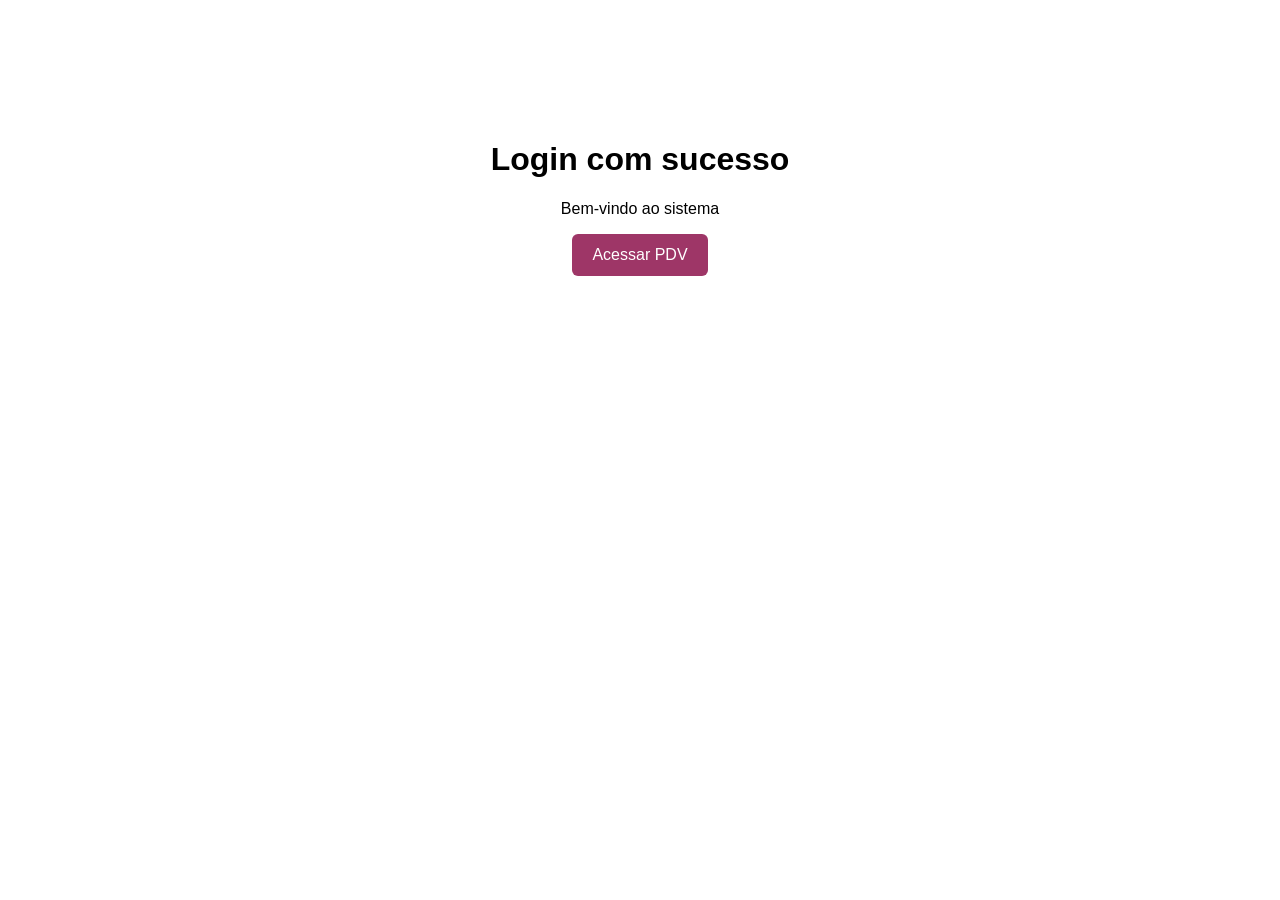
<file: home.html>
<!DOCTYPE html>
<html lang="pt-br">
<head>
  <meta charset="UTF-8">
  <meta name="viewport" content="width=device-width, initial-scale=1.0">
  <title>Home</title>

  <style>
    body {
      font-family: Arial;
      text-align: center;
      margin-top: 100px;
      padding: 20px;
    }

    button {
      padding: 12px 20px;
      border: none;
      border-radius: 6px;
      cursor: pointer;
      background-color: #ccc;
      color: white;
      font-size: 16px;
    }

    button.active {
      background-color: #9E3667;
      color: white;
    }
  </style>
</head>
<body>

  <h1>Login com sucesso</h1>
  <p>Bem-vindo ao sistema</p>

  <button id="login-btn" class="active" onclick="goToCarrinho()">
    Acessar PDV
  </button>

  <script src="script.js"></script>
</body>
</html>
</file>
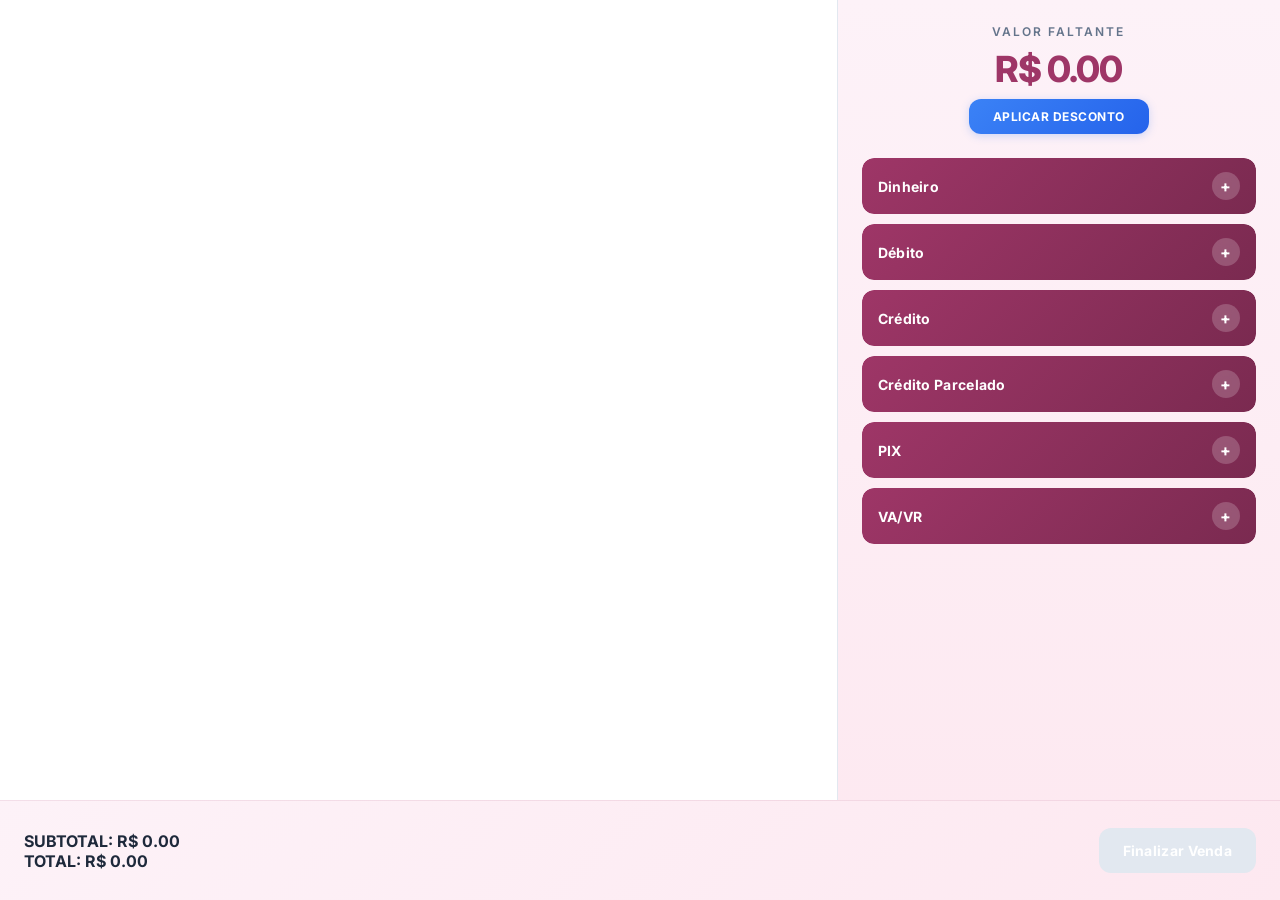
<file: pagamento.html>
<!DOCTYPE html>
<html lang="pt-BR">
<head>
<meta charset="UTF-8">
<meta name="viewport" content="width=device-width, initial-scale=1.0">
<title>Pagamento</title>
<link href="https://fonts.googleapis.com/css2?family=Inter:wght@300;400;500;600;700;800&display=swap" rel="stylesheet">
<style>
:root {
  --primary: #9E3667;
  --primary-dark: #7A2A50;
  --primary-darker: #5E1F3D;
  --primary-light: #C44D83;
  --primary-subtle: #FFF0F6;
  --primary-bg: #FDF2F8;
  --accent: #E91E8C;
  --success: #10B981;
  --danger: #EF4444;
  --warning: #F59E0B;
  --info: #3B82F6;
  --surface: #FFFFFF;
  --surface-secondary: #F8FAFC;
  --surface-tertiary: #F1F5F9;
  --text-primary: #1E293B;
  --text-secondary: #64748B;
  --text-muted: #94A3B8;
  --border: #E2E8F0;
  --border-light: #F1F5F9;
  --shadow-sm: 0 1px 2px rgba(0,0,0,0.05);
  --shadow-md: 0 4px 6px -1px rgba(0,0,0,0.07), 0 2px 4px -2px rgba(0,0,0,0.05);
  --shadow-lg: 0 10px 15px -3px rgba(0,0,0,0.08), 0 4px 6px -4px rgba(0,0,0,0.05);
  --shadow-xl: 0 20px 25px -5px rgba(0,0,0,0.1), 0 8px 10px -6px rgba(0,0,0,0.05);
  --radius-sm: 8px;
  --radius-md: 12px;
  --radius-lg: 16px;
  --radius-xl: 20px;
  --transition: all 0.2s cubic-bezier(0.4, 0, 0.2, 1);
}

* { margin: 0; padding: 0; box-sizing: border-box; }

body {
  font-family: 'Inter', -apple-system, BlinkMacSystemFont, sans-serif;
  margin: 0;
  background: var(--surface-secondary);
  display: flex;
  flex-direction: row;
  min-height: 100vh;
  color: var(--text-primary);
  -webkit-font-smoothing: antialiased;
}

.left {
  flex: 2;
  background: var(--surface);
  padding: 24px;
  overflow-y: auto;
  padding-bottom: 130px;
  border-right: 1px solid var(--border);
}

.item {
  display: flex; align-items: center; justify-content: space-between;
  padding: 14px 16px; border-bottom: 1px solid var(--border-light); gap: 12px;
  transition: var(--transition);
  border-radius: var(--radius-sm);
  margin-bottom: 2px;
}
.item:hover {
  background: var(--surface-secondary);
}
.item-left { display: flex; align-items: center; gap: 12px; }
.item-img {
  width: 48px; height: 48px; object-fit: contain;
  border-radius: var(--radius-sm); background: var(--surface); border: 1px solid var(--border-light);
  flex-shrink: 0; padding: 4px;
}
.item-name { font-weight: 600; font-size: 14px; color: var(--text-primary); }
.item-qty { font-size: 12px; color: var(--text-secondary); font-weight: 500; }

.right {
  flex: 1;
  background: linear-gradient(180deg, var(--primary-bg) 0%, #FDE8F0 100%);
  padding: 24px;
  display: flex;
  flex-direction: column;
  min-width: 300px;
  overflow-y: auto;
  padding-bottom: 130px;
}

.valor-faltante { text-align: center; margin-bottom: 24px; }
.valor-faltante h2 {
  font-size: 12px;
  text-transform: uppercase;
  letter-spacing: 2px;
  color: var(--text-secondary);
  font-weight: 600;
  margin-bottom: 4px;
}
.valor {
  font-size: 36px; font-weight: 800; margin: 8px 0;
  word-break: break-all; color: var(--primary);
  letter-spacing: -1px;
}

.btn-desconto {
  background: linear-gradient(135deg, var(--info) 0%, #2563EB 100%);
  color: white; border: none;
  padding: 10px 24px; border-radius: var(--radius-md); cursor: pointer;
  font-weight: 700; font-size: 12px; letter-spacing: 0.5px;
  font-family: 'Inter', sans-serif;
  transition: var(--transition);
  box-shadow: 0 2px 8px rgba(59,130,246,0.25);
}
.btn-desconto:hover {
  transform: translateY(-1px);
  box-shadow: 0 4px 12px rgba(59,130,246,0.35);
}
.btn-desconto:disabled {
  opacity: 0.7;
  cursor: not-allowed;
  transform: none;
}

.btn-remove {
  margin-left: 10px; border-radius: 50%; background: var(--danger);
  color: white; border: none; width: 30px; height: 30px; cursor: pointer;
  font-size: 14px; transition: var(--transition);
}
.btn-remove:hover { background: #DC2626; transform: scale(1.1); }

/* Pay method group */
.pay-group {
  margin-bottom: 10px;
  border-radius: var(--radius-md);
  overflow: hidden;
}
.pay-group-btn {
  width: 100%; padding: 14px 16px; border: none; cursor: pointer;
  background: linear-gradient(135deg, var(--primary) 0%, var(--primary-dark) 100%);
  color: white;
  font-size: 14px; font-weight: 700;
  display: flex; align-items: center; justify-content: space-between;
  border-radius: var(--radius-md);
  font-family: 'Inter', sans-serif;
  transition: var(--transition);
  letter-spacing: 0.3px;
}
.pay-group-btn:hover {
  background: linear-gradient(135deg, var(--primary-dark) 0%, var(--primary-darker) 100%);
}
.pay-group.has-items .pay-group-btn {
  border-radius: var(--radius-md) var(--radius-md) 0 0;
}
.pay-group-btn .pay-icon {
  background: rgba(255,255,255,0.2); border-radius: 50%;
  width: 28px; height: 28px; display: flex; align-items: center; justify-content: center;
  font-size: 16px; font-weight: bold;
  backdrop-filter: blur(4px);
}
.pay-group-items {
  background: var(--surface);
  border: 2px solid rgba(158,54,103,0.15);
  border-top: none;
  border-radius: 0 0 var(--radius-md) var(--radius-md);
  padding: 10px 14px;
}
.pay-sub-item {
  display: flex; align-items: center; justify-content: space-between;
  padding: 10px 0;
  border-bottom: 1px solid var(--border-light);
  font-size: 13px;
}
.pay-sub-item:last-child { border-bottom: none; }
.pay-group-total ~ .pay-sub-item { border-bottom: none; }
.pay-sub-info {
  display: flex; align-items: center; gap: 8px; flex-direction: column; align-items: flex-start;
}
.pay-sub-emoji { font-size: 18px; }
.pay-sub-valor { font-weight: 700; color: var(--primary); margin-right: 6px; }
.pay-sub-actions { display: flex; gap: 6px; align-items: center; }
.pay-sub-parcelas { font-size: 11px; color: var(--text-muted); font-weight: 500; }
.btn-edit-pay {
  background: none; border: none; cursor: pointer; font-size: 16px; padding: 2px 4px;
  transition: var(--transition);
}
.btn-edit-pay:hover { transform: scale(1.2); }
.btn-remove-pay {
  background: var(--danger); color: white; border: none; border-radius: 50%;
  width: 26px; height: 26px; cursor: pointer; font-size: 13px;
  display: flex; align-items: center; justify-content: center;
  transition: var(--transition);
}
.btn-remove-pay:hover { background: #DC2626; transform: scale(1.1); }
.pay-group-total {
  display: flex; justify-content: space-between; font-weight: 700;
  padding-top: 8px; margin-top: 6px; border-top: 1px solid var(--border);
  font-size: 13px; color: var(--primary);
}

/* Consumidor identificado */
.consumer-identified-bar {
  background: linear-gradient(135deg, #ECFDF5 0%, #D1FAE5 100%);
  border: 1px solid #A7F3D0;
  border-radius: var(--radius-md);
  padding: 12px 16px;
  margin-bottom: 20px;
  display: flex;
  align-items: center;
  gap: 12px;
  font-size: 14px;
}
.consumer-identified-bar .consumer-avatar {
  width: 38px; height: 38px; background: var(--success); border-radius: 50%;
  display: flex; align-items: center; justify-content: center; flex-shrink: 0;
  box-shadow: 0 2px 8px rgba(16,185,129,0.3);
}
.consumer-identified-bar .consumer-avatar svg { width: 18px; height: 18px; fill: white; }
.consumer-identified-bar .consumer-details { flex: 1; }
.consumer-identified-bar .consumer-details .consumer-label { font-size: 10px; color: var(--text-secondary); text-transform: uppercase; letter-spacing: 1px; font-weight: 600; }
.consumer-identified-bar .consumer-details .consumer-name-val { font-weight: 700; color: #059669; font-size: 14px; }

.footer {
  position: fixed; bottom: 0; left: 0; right: 0; height: 100px;
  background: linear-gradient(135deg, var(--primary-bg) 0%, #FDE8F0 100%);
  display: flex; align-items: center;
  justify-content: space-between; padding: 0 24px;
  box-sizing: border-box;
  border-top: 1px solid rgba(158,54,103,0.1);
  backdrop-filter: blur(10px);
}
.footer-left { font-size: 16px; font-weight: 700; color: var(--text-primary); }
.finish {
  background: linear-gradient(135deg, var(--success) 0%, #059669 100%);
  color: white; padding: 14px 24px;
  border: none; border-radius: var(--radius-md); cursor: pointer;
  white-space: nowrap; font-weight: 700; font-size: 14px;
  font-family: 'Inter', sans-serif;
  transition: var(--transition);
  box-shadow: 0 4px 12px rgba(16,185,129,0.3);
  letter-spacing: 0.3px;
}
.finish:hover {
  transform: translateY(-1px);
  box-shadow: 0 6px 16px rgba(16,185,129,0.4);
}
.finish:disabled {
  background: var(--border);
  cursor: not-allowed;
  box-shadow: none;
  transform: none;
}

/* ========== OVERLAY DE PROCESSAMENTO PROFISSIONAL ========== */
.overlay-processamento {
  position: fixed; top: 0; left: 0; width: 100%; height: 100%;
  background: linear-gradient(135deg, #3D1228 0%, var(--primary-darker) 40%, var(--primary-dark) 70%, var(--primary) 100%);
  color: white; display: none;
  flex-direction: column; align-items: center; justify-content: center;
  text-align: center; padding: 20px; box-sizing: border-box;
  z-index: 2500;
}
.proc-terminal {
  background: rgba(255,255,255,0.08);
  border: 1px solid rgba(255,255,255,0.12);
  border-radius: var(--radius-xl);
  padding: 40px 30px;
  max-width: 420px;
  width: 90%;
  backdrop-filter: blur(20px);
  box-shadow: 0 25px 50px rgba(0,0,0,0.3);
}
.proc-icon-container {
  width: 80px; height: 80px;
  margin: 0 auto 24px;
  background: rgba(255,255,255,0.1);
  border-radius: 50%;
  display: flex; align-items: center; justify-content: center;
  font-size: 36px;
  animation: pulseIcon 2s ease-in-out infinite;
  border: 2px solid rgba(255,255,255,0.15);
}
@keyframes pulseIcon {
  0%, 100% { transform: scale(1); opacity: 1; }
  50% { transform: scale(1.08); opacity: 0.8; }
}
.proc-status {
  font-size: 11px;
  text-transform: uppercase;
  letter-spacing: 3px;
  color: rgba(255,255,255,0.5);
  margin-bottom: 8px;
  font-weight: 600;
}
.proc-message {
  font-size: 18px;
  font-weight: 700;
  margin-bottom: 20px;
  min-height: 56px;
  display: flex; align-items: center; justify-content: center;
  line-height: 1.3;
  letter-spacing: -0.3px;
}
.proc-progress-bar {
  width: 100%;
  height: 4px;
  background: rgba(255,255,255,0.1);
  border-radius: 4px;
  overflow: hidden;
  margin-bottom: 20px;
}
.proc-progress-fill {
  height: 100%;
  background: linear-gradient(90deg, var(--primary-light), #E91E8C, var(--primary-light));
  background-size: 200% 100%;
  border-radius: 4px;
  width: 0%;
  transition: width 0.6s ease;
  animation: shimmer 1.5s linear infinite;
}
@keyframes shimmer {
  0% { background-position: 200% 0; }
  100% { background-position: -200% 0; }
}
.proc-details {
  background: rgba(0,0,0,0.25);
  border-radius: var(--radius-md);
  padding: 16px 20px;
  display: flex; justify-content: space-between; align-items: center;
  font-size: 14px;
  border: 1px solid rgba(255,255,255,0.06);
}
.proc-details-left { text-align: left; }
.proc-details-label { font-size: 10px; color: rgba(255,255,255,0.4); text-transform: uppercase; letter-spacing: 1.5px; font-weight: 600; }
.proc-details-value { font-weight: 800; font-size: 22px; margin-top: 4px; letter-spacing: -0.5px; }
.proc-details-method { text-align: right; }
.proc-details-method-label { font-size: 10px; color: rgba(255,255,255,0.4); text-transform: uppercase; letter-spacing: 1.5px; font-weight: 600; }
.proc-details-method-value { font-weight: 600; font-size: 13px; margin-top: 4px; color: rgba(255,255,255,0.8); }

/* Spinner dots */
.proc-dots {
  display: flex; gap: 8px; justify-content: center; margin-bottom: 16px;
}
.proc-dot {
  width: 8px; height: 8px; border-radius: 50%;
  background: rgba(255,255,255,0.3);
  animation: dotPulse 1.4s ease-in-out infinite;
}
.proc-dot:nth-child(2) { animation-delay: 0.2s; }
.proc-dot:nth-child(3) { animation-delay: 0.4s; }
@keyframes dotPulse {
  0%, 80%, 100% { background: rgba(255,255,255,0.3); transform: scale(1); }
  40% { background: rgba(255,255,255,0.9); transform: scale(1.3); }
}

/* QR Code area (PIX) */
.proc-qr-container {
  margin: 0 auto 20px;
  padding: 16px;
  background: white;
  border-radius: var(--radius-lg);
  display: inline-block;
  box-shadow: 0 8px 24px rgba(0,0,0,0.2);
}
.proc-qr-container img {
  width: 180px; height: 180px; display: block;
}
.proc-qr-label {
  font-size: 11px;
  color: rgba(255,255,255,0.5);
  margin-top: 12px;
  letter-spacing: 2px;
  font-weight: 600;
}

/* ========== FIM OVERLAY PROCESSAMENTO ========== */

/* Tela de Aprovação Verde */
.overlay-aprovado {
  position: fixed; top: 0; left: 0; width: 100%; height: 100%;
  background: linear-gradient(135deg, #059669 0%, var(--success) 50%, #34D399 100%);
  color: white; display: none;
  flex-direction: column; align-items: center; justify-content: center;
  text-align: center; padding: 20px; box-sizing: border-box;
  z-index: 3000;
  animation: fadeInAprovado 0.4s ease;
}
@keyframes fadeInAprovado {
  from { opacity: 0; transform: scale(0.95); }
  to { opacity: 1; transform: scale(1); }
}
.check-circle {
  width: 120px; height: 120px; background: white; border-radius: 50%;
  display: flex; align-items: center; justify-content: center;
  margin-bottom: 30px;
  animation: popIn 0.5s ease 0.2s both;
  box-shadow: 0 10px 30px rgba(0,0,0,0.15);
}
@keyframes popIn {
  from { transform: scale(0); }
  to { transform: scale(1); }
}
.check-circle svg { width: 60px; height: 60px; }
.aprovado-titulo {
  font-size: 26px; font-weight: 800; margin-bottom: 10px;
  text-transform: uppercase; letter-spacing: 2px;
}
.aprovado-subtitulo { font-size: 15px; opacity: 0.9; margin-bottom: 40px; font-weight: 400; }
.btn-comprovante {
  background: white; color: var(--success); border: none;
  padding: 16px 40px; border-radius: var(--radius-md); font-size: 14px;
  font-weight: 800; cursor: pointer; text-transform: uppercase;
  letter-spacing: 1px;
  font-family: 'Inter', sans-serif;
  transition: var(--transition);
  box-shadow: 0 4px 20px rgba(0,0,0,0.15);
}
.btn-comprovante:hover {
  transform: scale(1.05);
  box-shadow: 0 6px 24px rgba(0,0,0,0.2);
}

/* Comprovante */
.overlay-comprovante {
  position: fixed; top: 0; left: 0; width: 100%; height: 100%;
  background: rgba(15, 23, 42, 0.7); display: none;
  align-items: center; justify-content: center;
  z-index: 4000;
  backdrop-filter: blur(8px);
}
.comprovante {
  background: #FAF8F5;
  width: 360px; max-width: 92vw;
  max-height: 85vh; overflow-y: auto;
  border-radius: 6px;
  padding: 28px 24px;
  font-family: 'Courier New', Courier, monospace;
  font-size: 13px;
  color: #333;
  box-shadow: var(--shadow-xl);
  position: relative;
}
.comprovante::before,
.comprovante::after {
  content: '';
  display: block;
  width: 100%;
  height: 8px;
  background: linear-gradient(135deg, transparent 33.33%, #FAF8F5 33.33%, #FAF8F5 66.66%, transparent 66.66%);
  background-size: 12px 8px;
  position: absolute;
  left: 0;
}
.comprovante::before { top: -8px; }
.comprovante::after { bottom: -8px; transform: rotate(180deg); }
.comp-header { text-align: center; margin-bottom: 15px; }
.comp-header .nome { font-size: 16px; font-weight: bold; }
.comp-header .endereco { font-size: 11px; color: #666; }
.comp-divider { border: none; border-top: 1px dashed #999; margin: 10px 0; }
.comp-info { font-size: 12px; color: #555; margin-bottom: 4px; }
.comp-item {
  display: flex; justify-content: space-between;
  padding: 3px 0; font-size: 12px;
}
.comp-item-detail { font-size: 11px; color: #777; padding-left: 10px; }
.comp-total-row {
  display: flex; justify-content: space-between;
  padding: 4px 0; font-size: 13px;
}
.comp-total-row.destaque { font-weight: bold; font-size: 15px; }
.comp-pagamento { text-align: left; margin-top: 8px; font-weight: bold; font-size: 14px; }
.comp-footer { text-align: center; margin-top: 15px; font-size: 11px; color: #888; }
.btn-fechar-comprovante {
  display: block; margin: 20px auto 0; background: var(--danger); color: white;
  border: none; padding: 12px 40px; border-radius: var(--radius-sm);
  font-size: 13px; font-weight: 700; cursor: pointer;
  text-transform: uppercase;
  font-family: 'Inter', sans-serif;
  transition: var(--transition);
}
.btn-fechar-comprovante:hover { background: #DC2626; }

/* Modais */
.modal {
  position: fixed; inset: 0; background: rgba(15, 23, 42, 0.6);
  backdrop-filter: blur(8px);
  display: none; align-items: center; justify-content: center; z-index: 1000;
}
.modal-box {
  background: var(--surface); width: 360px; max-width: 90vw; border-radius: var(--radius-xl);
  padding: 24px; position: relative; box-sizing: border-box;
  box-shadow: var(--shadow-xl);
  animation: modalIn 0.25s ease;
}
@keyframes modalIn {
  from { opacity: 0; transform: scale(0.95) translateY(10px); }
  to { opacity: 1; transform: scale(1) translateY(0); }
}
.modal-header {
  display: flex; justify-content: space-between; align-items: center;
  margin-bottom: 18px; font-weight: 700; font-size: 15px; color: var(--text-primary);
}
.modal-close {
  cursor: pointer; font-size: 18px; color: var(--text-muted);
  width: 32px; height: 32px; display: flex; align-items: center; justify-content: center;
  border-radius: 50%; transition: var(--transition);
}
.modal-close:hover { background: var(--surface-tertiary); color: var(--text-primary); }
.option {
  padding: 16px 8px;
  border-bottom: 1px solid var(--border-light);
  cursor: pointer;
  font-weight: 500;
  font-size: 14px;
  transition: var(--transition);
  border-radius: var(--radius-sm);
}
.option:last-child { border-bottom: none; }
.option:hover { background: var(--primary-bg); color: var(--primary); }

/* Keypad */
.keypad-header {
  background: linear-gradient(135deg, var(--primary) 0%, var(--primary-dark) 100%);
  color: white; text-align: center;
  padding: 28px 15px 22px; border-radius: var(--radius-xl) var(--radius-xl) 0 0;
  margin: -24px -24px 18px -24px;
}
.keypad-header .kp-valor { font-size: 32px; font-weight: 800; letter-spacing: -1px; }
.keypad-header .kp-label { font-size: 11px; opacity: 0.7; margin-top: 6px; letter-spacing: 1.5px; font-weight: 600; }
.keypad {
  display: grid; grid-template-columns: repeat(3, 1fr);
  gap: 10px; justify-items: center; margin-top: 10px;
}
.key {
  width: 56px; height: 56px; border-radius: 50%;
  border: 2px solid rgba(158,54,103,0.2); background: var(--surface-secondary);
  font-size: 18px; cursor: pointer;
  display: flex; align-items: center; justify-content: center;
  padding: 0;
  overflow: hidden;
  text-overflow: ellipsis;
  white-space: nowrap;
  font-family: 'Inter', sans-serif;
  font-weight: 600;
  color: var(--text-primary);
  transition: var(--transition);
}
.key:hover { background: var(--primary-bg); border-color: var(--primary); color: var(--primary); }
.key:active { background: var(--primary); color: white; }
.key.key-text {
  font-size: 10px; font-weight: 700; letter-spacing: 0.5px;
}
.actions {
  display: flex; gap: 10px; margin-top: 18px;
}
.btn-red, .btn-green {
  flex: 1; padding: 14px; border: none; border-radius: var(--radius-md);
  color: white; font-weight: 700; cursor: pointer; font-size: 14px;
  font-family: 'Inter', sans-serif;
  transition: var(--transition);
}
.btn-red { background: var(--danger); }
.btn-red:hover { background: #DC2626; }
.btn-green { background: var(--success); }
.btn-green:hover { background: #059669; }

/* Modais de Erro e Login */
#errorModal, #erroInvalidoModal, #loginModal, #erroLoginModal, #modalParcelas, #erroParcelas {
  position: fixed; inset: 0; background: rgba(15, 23, 42, 0.6);
  backdrop-filter: blur(8px);
  display: none; align-items: center; justify-content: center;
  z-index: 2000;
}
#modalParcelas { z-index: 1500; }
#erroParcelas { z-index: 1600; }
#loginModal .modal-box {
  padding: 0;
  overflow: hidden;
}
#loginModal .modal-box .modal-header {
  background: linear-gradient(135deg, var(--primary) 0%, var(--primary-dark) 100%);
  color: white;
  padding: 18px 24px;
  margin-bottom: 0;
  border-radius: 0;
}
#loginModal .modal-box .modal-close { color: rgba(255,255,255,0.7); }
#loginModal .modal-box .modal-close:hover { color: white; background: rgba(255,255,255,0.1); }
#loginModal p {
  margin: 16px 24px 6px;
  text-align: left; font-weight: 600;
  color: var(--text-secondary); font-size: 11px;
  text-transform: uppercase; letter-spacing: 0.5px;
}
#loginModal input {
  width: calc(100% - 48px); padding: 12px 0; margin: 0 24px;
  border: none; border-bottom: 2px solid var(--border);
  font-size: 15px; box-sizing: border-box;
  font-family: 'Inter', sans-serif;
  outline: none;
  transition: var(--transition);
}
#loginModal input:focus { border-bottom-color: var(--primary); }
#loginModal button {
  width: calc(100% - 48px); padding: 14px; margin: 20px 24px 24px;
  background: linear-gradient(135deg, var(--primary) 0%, var(--primary-dark) 100%);
  color: white; border: none; border-radius: var(--radius-md);
  font-size: 15px; font-weight: 700; cursor: pointer;
  font-family: 'Inter', sans-serif;
  transition: var(--transition);
}
#loginModal button:hover {
  transform: translateY(-1px);
  box-shadow: 0 4px 12px rgba(158,54,103,0.35);
}

/* Modal Parcelas */
#modalParcelas .modal-box {
  text-align: center;
}
#modalParcelas .parcelas-title {
  font-size: 16px; font-weight: 700; margin-bottom: 6px; color: var(--text-primary);
}
#modalParcelas .parcelas-sub {
  font-size: 13px; color: var(--text-secondary); margin-bottom: 20px; font-weight: 500;
}
#modalParcelas input[type="number"] {
  width: 100%; padding: 14px; font-size: 24px; text-align: center;
  border: 2px solid var(--primary); border-radius: var(--radius-md); box-sizing: border-box;
  font-weight: 800; color: var(--text-primary);
  font-family: 'Inter', sans-serif;
  transition: var(--transition);
}
#modalParcelas input[type="number"]:focus {
  outline: none; border-color: var(--primary-dark);
  box-shadow: 0 0 0 4px rgba(158,54,103,0.1);
}
.parcelas-info {
  font-size: 13px; color: var(--text-muted); margin-top: 10px; min-height: 20px; font-weight: 500;
}

/* MEDIA QUERIES */
@media (max-width: 768px) {
  body { flex-direction: column; }
  .left { padding-bottom: 20px; }
  .right { min-width: unset; }
  .footer {
    height: auto; min-height: 80px; padding: 12px 16px;
    flex-wrap: wrap; gap: 10px;
  }
  .footer-left { font-size: 14px; }
  .valor { font-size: 28px; }
}
@media (max-width: 480px) {
  .footer-left { font-size: 13px; }
  .finish { padding: 12px 16px; font-size: 13px; }
  .valor { font-size: 24px; }
  .key { width: 48px; height: 48px; font-size: 16px; }
  .key.key-text { font-size: 9px; }
  .aprovado-titulo { font-size: 22px; }
  .check-circle { width: 90px; height: 90px; }
  .check-circle svg { width: 45px; height: 45px; }
  .proc-terminal { padding: 30px 20px; }
  .proc-message { font-size: 16px; }
}
</style>
</head>
<body>

<div class="left">
  <div class="consumer-identified-bar" id="consumerBar" style="display:none;">
    <div class="consumer-avatar">
      <svg viewBox="0 0 24 24"><path d="M12 12c2.7 0 4.8-2.1 4.8-4.8S14.7 2.4 12 2.4 7.2 4.5 7.2 7.2 9.3 12 12 12zm0 2.4c-3.2 0-9.6 1.6-9.6 4.8v2.4h19.2v-2.4c0-3.2-6.4-4.8-9.6-4.8z"/></svg>
    </div>
    <div class="consumer-details">
      <div class="consumer-label">Cliente identificado</div>
      <div class="consumer-name-val" id="consumerBarName"></div>
    </div>
  </div>
  <div id="items"></div>
</div>

<div class="right">
  <div>
    <div class="valor-faltante">
      <h2>VALOR FALTANTE</h2>
      <div class="valor">R$ <span id="valorFaltante">0</span></div>
      <div id="descontoArea">
        <button class="btn-desconto" onclick="abrirTipoDesconto()">APLICAR DESCONTO</button>
      </div>
    </div>
    <div id="payGroupsContainer"></div>
  </div>
</div>

<div class="footer">
  <div class="footer-left">
    SUBTOTAL: R$ <span id="subtotal">0</span><br>
    TOTAL: R$ <span id="total">0</span>
  </div>
  <div class="footer-right" style="display:flex; justify-content:flex-end; align-items:center;">
    <button class="finish" id="btnFinalizar" onclick="finalizar()" disabled>Finalizar Venda</button>
  </div>
</div>

<!-- ========== OVERLAY DE PROCESSAMENTO (CARTÃO) ========== -->
<div class="overlay-processamento" id="procScreen">
  <div class="proc-terminal">
    <div class="proc-icon-container" id="procIcon">💳</div>
    <div class="proc-status" id="procStatus">AGUARDANDO</div>
    <div class="proc-dots">
      <div class="proc-dot"></div>
      <div class="proc-dot"></div>
      <div class="proc-dot"></div>
    </div>
    <div class="proc-message" id="procMessage">APROXIME, INSIRA OU PASSE O CARTÃO</div>
    <div class="proc-progress-bar">
      <div class="proc-progress-fill" id="procProgress"></div>
    </div>
    <div class="proc-details">
      <div class="proc-details-left">
        <div class="proc-details-label">Valor</div>
        <div class="proc-details-value" id="procValor">R$ 0,00</div>
      </div>
      <div class="proc-details-method">
        <div class="proc-details-method-label">Forma</div>
        <div class="proc-details-method-value" id="procMetodo">CARTÃO</div>
      </div>
    </div>
  </div>
</div>

<!-- ========== OVERLAY DE PROCESSAMENTO (PIX) ========== -->
<div class="overlay-processamento" id="pixProcScreen">
  <div class="proc-terminal">
    <div class="proc-icon-container" id="pixProcIcon">📲</div>
    <div class="proc-status" id="pixProcStatus">AGUARDANDO</div>
    <div class="proc-dots">
      <div class="proc-dot"></div>
      <div class="proc-dot"></div>
      <div class="proc-dot"></div>
    </div>
    <div class="proc-message" id="pixProcMessage">GERANDO QR CODE PIX...</div>
    <div id="pixQrArea" style="display:none; text-align:center;">
      <div class="proc-qr-container">
        <img src="qrcode.avif" alt="QR Code PIX">
      </div>
      <div class="proc-qr-label">ESCANEIE O QR CODE PARA PAGAR</div>
    </div>
    <div class="proc-progress-bar">
      <div class="proc-progress-fill" id="pixProcProgress"></div>
    </div>
    <div class="proc-details">
      <div class="proc-details-left">
        <div class="proc-details-label">Valor</div>
        <div class="proc-details-value" id="pixProcValor">R$ 0,00</div>
      </div>
      <div class="proc-details-method">
        <div class="proc-details-method-label">Forma</div>
        <div class="proc-details-method-value">PIX</div>
      </div>
    </div>
  </div>
</div>

<!-- Tela de Aprovação Verde -->
<div class="overlay-aprovado" id="aprovadoScreen">
  <div class="check-circle">
    <svg viewBox="0 0 24 24" fill="none" stroke="#10B981" stroke-width="3" stroke-linecap="round" stroke-linejoin="round">
      <polyline points="20 6 9 17 4 12"></polyline>
    </svg>
  </div>
  <div class="aprovado-titulo" id="aprovadoTitulo">Pagamento Efetuado</div>
  <div class="aprovado-subtitulo" id="aprovadoSubtitulo">Sua transação foi concluída com sucesso!</div>
  <button class="btn-comprovante" id="aprovadoBtn" onclick="abrirComprovante()">IMPRIMIR COMPROVANTE</button>
</div>

<!-- Comprovante de Venda -->
<div class="overlay-comprovante" id="comprovanteScreen">
  <div class="comprovante" id="comprovanteConteudo"></div>
</div>

<!-- Modal Tipo de Desconto -->
<div class="modal" id="modalTipo">
  <div class="modal-box">
    <div class="modal-header">
      <span>Tipo de desconto</span>
      <span class="modal-close" onclick="fecharModal()">✕</span>
    </div>
    <div class="option" onclick="abrirInputDesconto('percent')">(%) Percentual</div>
    <div class="option" onclick="abrirInputDesconto('valor')">(R$) Valor</div>
  </div>
</div>

<!-- Modal Teclado Numérico (desconto) -->
<div class="modal" id="modalInputDesconto">
  <div class="modal-box">
    <div class="keypad-header">
      <div class="kp-valor" id="displayDesconto">R$ 0,00</div>
      <div class="kp-label" id="labelDesconto">INFORME O VALOR</div>
    </div>
    <div class="keypad">
      <button class="key" onclick="digDesconto(1)">1</button>
      <button class="key" onclick="digDesconto(2)">2</button>
      <button class="key" onclick="digDesconto(3)">3</button>
      <button class="key" onclick="digDesconto(4)">4</button>
      <button class="key" onclick="digDesconto(5)">5</button>
      <button class="key" onclick="digDesconto(6)">6</button>
      <button class="key" onclick="digDesconto(7)">7</button>
      <button class="key" onclick="digDesconto(8)">8</button>
      <button class="key" onclick="digDesconto(9)">9</button>
      <button class="key key-text" onclick="clearDesconto()">LIMPAR</button>
      <button class="key" onclick="digDesconto(0)">0</button>
      <button class="key" onclick="delDesconto()">⌫</button>
    </div>
    <div class="actions">
      <button class="btn-red" onclick="cancelarDesconto()">Cancelar</button>
      <button class="btn-green" onclick="validarEDescontar()">Avançar</button>
    </div>
  </div>
</div>

<!-- Modal Teclado Numérico (pagamento) -->
<div class="modal" id="modalKeypadPay">
  <div class="modal-box" style="padding:0; overflow:hidden; border-radius:var(--radius-xl);">
    <div class="keypad-header" style="margin:0; border-radius:0;">
      <div class="kp-valor" id="displayPay">R$ 0,00</div>
      <div class="kp-label" id="labelPay">INFORME O VALOR - DINHEIRO</div>
    </div>
    <div style="padding: 20px;">
      <div class="keypad">
        <button class="key" onclick="digPay(1)">1</button>
        <button class="key" onclick="digPay(2)">2</button>
        <button class="key" onclick="digPay(3)">3</button>
        <button class="key" onclick="digPay(4)">4</button>
        <button class="key" onclick="digPay(5)">5</button>
        <button class="key" onclick="digPay(6)">6</button>
        <button class="key" onclick="digPay(7)">7</button>
        <button class="key" onclick="digPay(8)">8</button>
        <button class="key" onclick="digPay(9)">9</button>
        <button class="key key-text" onclick="clearPay()">LIMPAR</button>
        <button class="key" onclick="digPay(0)">0</button>
        <button class="key" onclick="delPay()">⌫</button>
      </div>
      <div class="actions">
        <button class="btn-red" onclick="cancelarPay()">Cancelar</button>
        <button class="btn-green" onclick="confirmarPay()">Avançar</button>
      </div>
    </div>
  </div>
</div>

<!-- Modal Parcelas -->
<div id="modalParcelas">
  <div class="modal-box" style="padding: 30px 25px;">
    <div class="modal-header">
      <span>Parcelamento</span>
      <span class="modal-close" onclick="cancelarParcelas()">✕</span>
    </div>
    <div class="parcelas-title">Número de Parcelas</div>
    <div class="parcelas-sub" id="parcelasValorTotal">Valor: R$ 0,00</div>
    <input type="number" id="inputParcelas" min="1" max="12" placeholder="1 a 12" oninput="atualizarInfoParcelas()">
    <div class="parcelas-info" id="parcelasInfo"></div>
    <div class="actions" style="margin-top:20px;">
      <button class="btn-red" onclick="cancelarParcelas()">Cancelar</button>
      <button class="btn-green" onclick="confirmarParcelas()">Confirmar</button>
    </div>
  </div>
</div>

<!-- Modal Erro Parcelas -->
<div id="erroParcelas">
  <div class="modal-box" style="text-align:center;">
    <div style="font-size:16px; font-weight:700; margin-bottom:12px; color:var(--text-primary);">VALOR INVÁLIDO</div>
    <div style="font-size:14px; color:var(--text-secondary); margin-bottom:25px;">Informe um número de parcelas entre 1 e 12.</div>
    <button onclick="document.getElementById('erroParcelas').style.display='none'"
            style="background:linear-gradient(135deg, var(--primary) 0%, var(--primary-dark) 100%); color:white; padding:12px 40px; border:none; border-radius:var(--radius-md); font-weight:700; cursor:pointer; font-family:'Inter',sans-serif;">
      OK
    </button>
  </div>
</div>

<!-- Modal Erro Inválido -->
<div id="erroInvalidoModal">
  <div class="modal-box">
    <div style="font-size:16px; font-weight:700; margin-bottom:12px; color:var(--text-primary);">EYE WEB</div>
    <div style="font-size:14px; color:var(--text-secondary); margin-bottom:25px;">Valor inválido para o desconto</div>
    <button onclick="fecharErroInvalido()" 
            style="background:linear-gradient(135deg, var(--primary) 0%, var(--primary-dark) 100%); color:white; padding:12px 40px; border:none; border-radius:var(--radius-md); font-weight:700; cursor:pointer; font-family:'Inter',sans-serif;">
      OK
    </button>
  </div>
</div>

<!-- Modal Erro Autorização -->
<div id="errorModal">
  <div class="modal-box">
    <div id="errorTitle" style="font-size:16px; font-weight:700; margin-bottom:15px; color:var(--text-primary);">AUTORIZAR</div>
    <div id="errorMessage" style="font-size:14px; color:var(--text-secondary); margin-bottom:25px; line-height:1.6;"></div>
    <div style="display:flex; gap:12px; justify-content:center;">
      <button onclick="abrirModalLogin()" 
              style="background:var(--danger); color:white; padding:12px 28px; border:none; border-radius:var(--radius-md); font-weight:700; font-family:'Inter',sans-serif; cursor:pointer;">
        Autorizar
      </button>
      <button onclick="fecharErroERetornar()" 
              style="background:linear-gradient(135deg, var(--primary) 0%, var(--primary-dark) 100%); color:white; padding:12px 28px; border:none; border-radius:var(--radius-md); font-weight:700; font-family:'Inter',sans-serif; cursor:pointer;">
        OK
      </button>
    </div>
  </div>
</div>

<!-- Modal Login -->
<div id="loginModal">
  <div class="modal-box">
    <div class="modal-header">
      <span>LOGIN COM SEUS DADOS</span>
      <span class="modal-close" onclick="fecharTodosModais()">✕</span>
    </div>
    <p>Usuário</p>
    <input type="text" id="username" placeholder="Digite o usuário">
    <p>Senha</p>
    <input type="password" id="password" placeholder="Digite a senha">
    <button onclick="tentarLogin()">Entrar</button>
  </div>
</div>

<!-- Modal Erro Login -->
<div id="erroLoginModal">
  <div class="modal-box">
    <div style="font-size:16px; font-weight:700; color:var(--text-primary); margin-bottom:10px;">EYE PRO</div>
    <div style="font-size:14px; color:var(--text-secondary); margin-bottom:25px;">Usuário/senha incorreto</div>
    <button onclick="fecharErroLogin()" 
            style="background:linear-gradient(135deg, var(--primary) 0%, var(--primary-dark) 100%); color:white; padding:12px 40px; border:none; border-radius:var(--radius-md); font-weight:700; font-family:'Inter',sans-serif; cursor:pointer;">
      OK
    </button>
  </div>
</div>


<script>
/* ======================= DADOS ======================= */
var cart = JSON.parse(localStorage.getItem('cart')) || {};
var serviceFeeEnabled = JSON.parse(localStorage.getItem('serviceFeeEnabled')) || false;
var consumidor = JSON.parse(localStorage.getItem('consumidor')) || null;

var itemsDiv = document.getElementById('items');
var subtotalSpan = document.getElementById('subtotal');
var totalSpan = document.getElementById('total');
var valorFaltanteSpan = document.getElementById('valorFaltante');

/* Mostrar consumidor identificado */
if (consumidor && consumidor.nome) {
  document.getElementById('consumerBar').style.display = 'flex';
  document.getElementById('consumerBarName').textContent = consumidor.nome;
}

var somaProdutos = 0;
var somaDescontosItens = 0;

Object.keys(cart).forEach(function(name) {
  var item = cart[name];
  var itemTotal = item.qty * item.price;
  somaProdutos += itemTotal;

  var descontoItem = 0;
  if (item.descontoTipo === 'percent') {
    descontoItem = itemTotal * item.desconto / 100;
  } else if (item.descontoTipo === 'valor') {
    descontoItem = item.desconto;
  }
  somaDescontosItens += descontoItem;

  var descontoLabel = '';
  if (descontoItem > 0) {
    descontoLabel = '<div style="font-size:12px; color:var(--danger); font-weight:500;">Desconto: -R$ ' + descontoItem.toFixed(2) + '</div>';
  }

  var displayName = name;
  var complementLabel = '';
  if (item.baseProduct) {
    displayName = item.baseProduct;
    complementLabel = '<div style="font-size:11px; color:var(--primary); font-weight:600; margin-top:2px;">● ' + (item.complemento || '') + '</div>';
  } else if (item.complemento) {
    complementLabel = '<div style="font-size:11px; color:var(--primary); font-weight:600; margin-top:2px;">● ' + item.complemento + '</div>';
  }
  var obsLabel = '';
  if (item.obs) {
    obsLabel = '<div style="font-size:11px; color:var(--text-muted); font-style:italic; margin-top:1px;">Obs: ' + item.obs + '</div>';
  }

  itemsDiv.innerHTML +=
    '<div class="item">' +
      '<div class="item-left">' +
        '<img src="' + item.img + '" class="item-img">' +
        '<div>' +
          '<div class="item-name">' + displayName + '</div>' +
          '<div class="item-qty">x' + item.qty + '</div>' +
          complementLabel +
          obsLabel +
          descontoLabel +
        '</div>' +
      '</div>' +
      '<div style="font-weight:600; color:var(--text-primary);">R$ ' + itemTotal.toFixed(2) + '</div>' +
    '</div>';
});

/* ======================= DESCONTO DO PAGAMENTO ======================= */
var desconto = 0;
var tipoDesconto = null;
var inputDesconto = "";
var LIMITE_PERCENTUAL = 10;

var descontoPendente = null;
var tipoPendente = null;

function calcFinal() {
  var subtotalComDescontos = somaProdutos - somaDescontosItens;
  var descontoPagamento = 0;
  if (tipoDesconto === "percent") descontoPagamento = subtotalComDescontos * desconto / 100;
  else if (tipoDesconto === "valor") descontoPagamento = desconto;
  var liquido = subtotalComDescontos - descontoPagamento;
  if (liquido < 0) liquido = 0;
  return serviceFeeEnabled ? liquido * 1.10 : liquido;
}

/* ======================= PAGAMENTOS MÚLTIPLOS ======================= */
var pagamentos = [];
var nextPayId = 1;
var metodoAtual = null;
var inputPay = "";
var isFirstDigitPay = false;
var editandoIndex = -1;
var parcelasPendentes = 0;
var valorParcelasPendente = 0;

var metodos = ['Dinheiro', 'Debito', 'Credito', 'CreditoParcelado', 'PIX', 'VAVR'];
var metodoLabels = {
  'Dinheiro': 'Dinheiro',
  'Debito': 'Débito',
  'Credito': 'Crédito',
  'CreditoParcelado': 'Crédito Parcelado',
  'PIX': 'PIX',
  'VAVR': 'VA/VR'
};
var metodoEmojis = {
  'Dinheiro': '💵',
  'Debito': '💳',
  'Credito': '💳',
  'CreditoParcelado': '💳',
  'PIX': '📲',
  'VAVR': '🍽️'
};
var metodoKeypadLabels = {
  'Dinheiro': 'DINHEIRO',
  'Debito': 'DÉBITO',
  'Credito': 'CRÉDITO',
  'CreditoParcelado': 'CRÉDITO PARCELADO',
  'PIX': 'PIX',
  'VAVR': 'VA/VR'
};
var metodoCardMsg = {
  'Debito': 'DÉBITO NUBANK',
  'Credito': 'CRÉDITO NUBANK',
  'CreditoParcelado': 'CRÉDITO PARCELADO NUBANK',
  'VAVR': 'VALE ALIMENTAÇÃO - SODEXO'
};

function valorFaltanteCalc() {
  var total = calcFinal();
  var pago = pagamentos.reduce(function(s, p) { return s + p.valor; }, 0);
  return Math.max(0, parseFloat((total - pago).toFixed(2)));
}

function atualizarTotais() {
  var final_ = calcFinal();
  subtotalSpan.innerText = somaProdutos.toFixed(2);
  totalSpan.innerText = final_.toFixed(2);

  var faltante = valorFaltanteCalc();
  valorFaltanteSpan.innerText = faltante.toFixed(2);

  document.getElementById('btnFinalizar').disabled = (faltante > 0.01 || pagamentos.length === 0);

  renderPayGroups();
}

function renderPayGroups() {
  var container = document.getElementById('payGroupsContainer');
  var html = '';

  metodos.forEach(function(metodo) {
    var items = [];
    pagamentos.forEach(function(p, i) {
      if (p.metodo === metodo) items.push({ pay: p, index: i });
    });
    var hasItems = items.length > 0;
    var isDinheiro = metodo === 'Dinheiro';

    html += '<div class="pay-group' + (hasItems ? ' has-items' : '') + '">';
    html += '<button class="pay-group-btn" onclick="abrirKeypadPagamento(\'' + metodo + '\')">';
    html += '<span>' + metodoLabels[metodo] + '</span>';
    html += '<span class="pay-icon">+</span>';
    html += '</button>';

    if (hasItems) {
      html += '<div class="pay-group-items">';
      var subtotal = 0;
      items.forEach(function(entry, idx) {
        var p = entry.pay;
        var i = entry.index;
        subtotal += p.valor;
        var isLast = idx === items.length - 1;
        html += '<div class="pay-sub-item"' + (isLast && items.length > 1 ? ' style="border-bottom:none;"' : '') + '>';
        html += '<div class="pay-sub-info">';
        html += '<div><span class="pay-sub-emoji">' + metodoEmojis[metodo] + '</span> <span>' + metodoLabels[metodo] + '</span></div>';
        if (p.parcelas && p.parcelas > 1) {
          var valorParcela = (p.valor / p.parcelas).toFixed(2);
          html += '<div class="pay-sub-parcelas">' + p.parcelas + 'x de R$ ' + valorParcela + '</div>';
        }
        html += '</div>';
        html += '<div class="pay-sub-actions">';
        html += '<span class="pay-sub-valor">R$ ' + p.valor.toFixed(2) + '</span>';
        if (isDinheiro) {
          html += '<button class="btn-edit-pay" onclick="editarPagamento(' + i + ')" title="Editar">✏️</button>';
        }
        html += '<button class="btn-remove-pay" onclick="removerPagamento(' + i + ')" title="Remover">✕</button>';
        html += '</div>';
        html += '</div>';
      });
      if (items.length > 1) {
        html += '<div class="pay-group-total"><span>TOTAL:</span><span>R$ ' + subtotal.toFixed(2) + '</span></div>';
      }
      html += '</div>';
    }

    html += '</div>';
  });

  container.innerHTML = html;
}

function removerPagamento(index) {
  pagamentos.splice(index, 1);
  atualizarTotais();
}

function editarPagamento(index) {
  editandoIndex = index;
  metodoAtual = pagamentos[index].metodo;
  var valCents = Math.round(pagamentos[index].valor * 100);
  inputPay = valCents.toString();
  isFirstDigitPay = true;
  abrirKeypadModal();
}

/* ======================= KEYPAD PAGAMENTO ======================= */
function abrirKeypadPagamento(metodo) {
  if (metodo === 'Dinheiro') {
    var temDinheiro = pagamentos.some(function(p) { return p.metodo === 'Dinheiro'; });
    if (temDinheiro) {
      alert('Já existe um pagamento em dinheiro. Use o botão ✏️ para editar o valor.');
      return;
    }
  }

  var faltante = valorFaltanteCalc();
  if (faltante <= 0.01) {
    alert('Valor total já atingido!');
    return;
  }

  editandoIndex = -1;
  metodoAtual = metodo;
  var valCents = Math.round(faltante * 100);
  inputPay = valCents.toString();
  isFirstDigitPay = true;
  abrirKeypadModal();
}

function abrirKeypadModal() {
  document.getElementById('labelPay').innerText = 'INFORME O VALOR - ' + (metodoKeypadLabels[metodoAtual] || metodoAtual);
  atualizarDisplayPay();
  document.getElementById('modalKeypadPay').style.display = 'flex';
}

function digPay(n) {
  if (isFirstDigitPay) { inputPay = ""; isFirstDigitPay = false; }
  inputPay += n;
  atualizarDisplayPay();
}
function delPay() {
  isFirstDigitPay = false;
  inputPay = inputPay.slice(0, -1);
  atualizarDisplayPay();
}
function clearPay() {
  isFirstDigitPay = false;
  inputPay = "";
  atualizarDisplayPay();
}

function atualizarDisplayPay() {
  var val = (parseFloat(inputPay) || 0) / 100;
  document.getElementById('displayPay').innerText = 'R$ ' + val.toFixed(2).replace('.', ',');
}

function cancelarPay() {
  inputPay = "";
  editandoIndex = -1;
  isFirstDigitPay = false;
  document.getElementById('modalKeypadPay').style.display = 'none';
}

function confirmarPay() {
  var valor = (parseFloat(inputPay) || 0) / 100;
  if (valor <= 0) {
    alert('Informe um valor válido!');
    return;
  }

  var faltante;
  if (editandoIndex >= 0) {
    faltante = valorFaltanteCalc() + pagamentos[editandoIndex].valor;
  } else {
    faltante = valorFaltanteCalc();
  }

  if (valor > faltante + 0.01 && metodoAtual !== 'Dinheiro') {
    alert('Valor excede o faltante de R$ ' + faltante.toFixed(2));
    return;
  }

  if (metodoAtual !== 'Dinheiro' && valor > faltante) {
    valor = faltante;
  }

  document.getElementById('modalKeypadPay').style.display = 'none';
  isFirstDigitPay = false;

  if (editandoIndex >= 0) {
    pagamentos[editandoIndex].valor = valor;
    editandoIndex = -1;
    atualizarTotais();
    checkAutoFinalizar();
  } else {
    if (metodoAtual === 'CreditoParcelado') {
      abrirModalParcelas(valor);
    } else if (metodoAtual === 'Debito' || metodoAtual === 'Credito' || metodoAtual === 'VAVR') {
      simularCartaoProfissional(metodoAtual, valor);
    } else if (metodoAtual === 'PIX') {
      simularPixProfissional(valor);
    } else {
      adicionarPagamento(metodoAtual, valor);
      mostrarTelaAprovado();
    }
  }
}

function adicionarPagamento(metodo, valor, parcelas) {
  var p = { id: nextPayId++, metodo: metodo, valor: valor };
  if (parcelas) p.parcelas = parcelas;
  pagamentos.push(p);
  atualizarTotais();
}

function checkAutoFinalizar() {}

/* ======================= MODAL PARCELAS ======================= */
function abrirModalParcelas(valor) {
  valorParcelasPendente = valor;
  document.getElementById('parcelasValorTotal').textContent = 'Valor: R$ ' + valor.toFixed(2).replace('.', ',');
  document.getElementById('inputParcelas').value = '';
  document.getElementById('parcelasInfo').textContent = '';
  document.getElementById('modalParcelas').style.display = 'flex';
  document.getElementById('inputParcelas').focus();
}

function atualizarInfoParcelas() {
  var n = parseInt(document.getElementById('inputParcelas').value);
  var info = document.getElementById('parcelasInfo');
  if (isNaN(n) || n < 1 || n > 12) {
    info.textContent = '';
    return;
  }
  var valorParcela = (valorParcelasPendente / n).toFixed(2);
  info.textContent = n + 'x de R$ ' + valorParcela.replace('.', ',');
}

function cancelarParcelas() {
  document.getElementById('modalParcelas').style.display = 'none';
  valorParcelasPendente = 0;
}

function confirmarParcelas() {
  var parcelas = parseInt(document.getElementById('inputParcelas').value);
  if (isNaN(parcelas) || parcelas < 1 || parcelas > 12) {
    document.getElementById('erroParcelas').style.display = 'flex';
    return;
  }
  document.getElementById('modalParcelas').style.display = 'none';
  parcelasPendentes = parcelas;
  simularCartaoProfissional('CreditoParcelado', valorParcelasPendente, parcelas);
}

/* ======================= SIMULAÇÃO PROFISSIONAL - CARTÃO ======================= */
function simularCartaoProfissional(metodo, valor, parcelas) {
  var screen = document.getElementById('procScreen');
  var icon = document.getElementById('procIcon');
  var status = document.getElementById('procStatus');
  var msg = document.getElementById('procMessage');
  var progress = document.getElementById('procProgress');
  var valorEl = document.getElementById('procValor');
  var metodoEl = document.getElementById('procMetodo');

  var bandeira = metodoCardMsg[metodo] || 'CARTÃO';
  var parcelaInfo = '';
  if (parcelas && parcelas > 1) {
    parcelaInfo = ' (' + parcelas + 'x de R$ ' + (valor / parcelas).toFixed(2) + ')';
  }

  icon.textContent = metodo === 'VAVR' ? '🍽️' : '💳';
  status.textContent = 'AGUARDANDO';
  msg.textContent = 'APROXIME, INSIRA OU PASSE O CARTÃO';
  progress.style.width = '0%';
  valorEl.textContent = 'R$ ' + valor.toFixed(2).replace('.', ',');
  metodoEl.textContent = metodoKeypadLabels[metodo] || 'CARTÃO';
  screen.style.display = 'flex';

  setTimeout(function() {
    status.textContent = 'LENDO CARTÃO';
    msg.textContent = 'CARTÃO DETECTADO';
    progress.style.width = '15%';
    icon.textContent = '🔍';
  }, 1500);

  setTimeout(function() {
    status.textContent = 'PROCESSANDO';
    msg.textContent = 'LENDO DADOS DO CARTÃO...';
    progress.style.width = '30%';
  }, 3000);

  setTimeout(function() {
    status.textContent = 'COMUNICAÇÃO';
    msg.textContent = 'CONECTANDO COM A OPERADORA...';
    progress.style.width = '50%';
    icon.textContent = '📡';
  }, 4500);

  setTimeout(function() {
    status.textContent = 'AUTENTICANDO';
    msg.textContent = 'AUTENTICANDO TRANSAÇÃO...';
    progress.style.width = '70%';
    icon.textContent = '🔐';
  }, 6000);

  setTimeout(function() {
    status.textContent = 'AUTORIZAÇÃO';
    msg.textContent = bandeira + parcelaInfo;
    progress.style.width = '85%';
    icon.textContent = '✅';
  }, 7500);

  setTimeout(function() {
    status.textContent = 'APROVADO';
    msg.textContent = 'TRANSAÇÃO APROVADA';
    progress.style.width = '100%';
    icon.textContent = '✅';
  }, 9000);

  setTimeout(function() {
    screen.style.display = 'none';
    adicionarPagamento(metodo, valor, parcelas);
    mostrarTelaAprovado();
  }, 10500);
}

/* ======================= SIMULAÇÃO PROFISSIONAL - PIX ======================= */
function simularPixProfissional(valor) {
  var screen = document.getElementById('pixProcScreen');
  var icon = document.getElementById('pixProcIcon');
  var status = document.getElementById('pixProcStatus');
  var msg = document.getElementById('pixProcMessage');
  var progress = document.getElementById('pixProcProgress');
  var valorEl = document.getElementById('pixProcValor');
  var qrArea = document.getElementById('pixQrArea');

  icon.textContent = '📲';
  status.textContent = 'INICIANDO';
  msg.textContent = 'GERANDO QR CODE PIX...';
  progress.style.width = '0%';
  valorEl.textContent = 'R$ ' + valor.toFixed(2).replace('.', ',');
  qrArea.style.display = 'none';
  screen.style.display = 'flex';

  setTimeout(function() {
    status.textContent = 'COMUNICAÇÃO';
    msg.textContent = 'CONECTANDO COM O BANCO CENTRAL...';
    progress.style.width = '20%';
    icon.textContent = '🏦';
  }, 1500);

  setTimeout(function() {
    status.textContent = 'QR CODE GERADO';
    msg.textContent = 'ESCANEIE O QR CODE PARA PAGAR';
    progress.style.width = '40%';
    icon.textContent = '📱';
    qrArea.style.display = 'block';
  }, 3000);

  setTimeout(function() {
    status.textContent = 'AGUARDANDO PAGAMENTO';
    msg.textContent = 'AGUARDANDO CONFIRMAÇÃO DO PAGAMENTO...';
    progress.style.width = '60%';
  }, 5000);

  setTimeout(function() {
    status.textContent = 'VERIFICANDO';
    msg.textContent = 'PAGAMENTO DETECTADO, VERIFICANDO...';
    progress.style.width = '80%';
    icon.textContent = '🔍';
    qrArea.style.display = 'none';
  }, 7000);

  setTimeout(function() {
    status.textContent = 'APROVADO';
    msg.textContent = 'PIX RECEBIDO COM SUCESSO';
    progress.style.width = '100%';
    icon.textContent = '✅';
  }, 8500);

  setTimeout(function() {
    screen.style.display = 'none';
    adicionarPagamento('PIX', valor);
    mostrarTelaAprovado();
  }, 10000);
}

/* ======================= FINALIZAR ======================= */
function finalizar() {
  if (valorFaltanteCalc() > 0.01) {
    alert('Valor faltante ainda não foi atingido!');
    return;
  }
  mostrarTelaAprovado();
}

/* ======================= TELA APROVADO ======================= */
function mostrarTelaAprovado() {
  var faltante = valorFaltanteCalc();
  var tituloEl = document.getElementById('aprovadoTitulo');
  var subEl = document.getElementById('aprovadoSubtitulo');
  var btnEl = document.getElementById('aprovadoBtn');

  if (faltante <= 0.01) {
    tituloEl.textContent = 'Pagamento Efetuado';
    subEl.textContent = 'Sua transação foi concluída com sucesso!';
    btnEl.textContent = 'IMPRIMIR COMPROVANTE';
    btnEl.onclick = function() { abrirComprovante(); };
  } else {
    tituloEl.textContent = 'Pagamento Registrado';
    subEl.textContent = 'Pagamento parcial registrado. Valor restante: R$ ' + faltante.toFixed(2);
    btnEl.textContent = 'RETORNAR PARA TELA DE PAGAMENTOS';
    btnEl.onclick = function() { document.getElementById('aprovadoScreen').style.display = 'none'; };
  }
  document.getElementById('aprovadoScreen').style.display = 'flex';
}

/* ======================= COMPROVANTE ======================= */
function abrirComprovante() {
  var container = document.getElementById('comprovanteConteudo');
  var agora = new Date();
  var dataStr = agora.toLocaleDateString('pt-BR') + ' ' + agora.toLocaleTimeString('pt-BR', {hour:'2-digit', minute:'2-digit', second:'2-digit'});

  var finalTotal = calcFinal();
  var totalDescontos = somaDescontosItens + (tipoDesconto === "percent" ? (somaProdutos - somaDescontosItens) * desconto / 100 : (tipoDesconto === "valor" ? desconto : 0));

  var liquidoSemTaxa = somaProdutos - somaDescontosItens;
  var descontoPagamento = 0;
  if (tipoDesconto === "percent") descontoPagamento = liquidoSemTaxa * desconto / 100;
  else if (tipoDesconto === "valor") descontoPagamento = desconto;
  liquidoSemTaxa = Math.max(0, liquidoSemTaxa - descontoPagamento);
  var valorTaxaServico = serviceFeeEnabled ? liquidoSemTaxa * 0.10 : 0;

  var taxaServicoHTML = '';
  if (serviceFeeEnabled) {
    taxaServicoHTML = '<div class="comp-total-row"><span>Taxa Serviço (10%) R$ --></span><span>' + valorTaxaServico.toFixed(2) + '</span></div>';
  }

  var consumidorHTML = '<div class="comp-info">1 CONSUMIDOR</div>';
  if (consumidor && consumidor.nome) {
    consumidorHTML =
      '<div class="comp-info" style="font-weight:bold;">' + consumidor.nome + '</div>' +
      (consumidor.cpf ? '<div class="comp-info">CPF/CNPJ: ' + consumidor.cpf + '</div>' : '');
  }
  if (consumidor && consumidor.mesa) {
    consumidorHTML += '<div class="comp-info">Mesa: ' + consumidor.mesa + '</div>';
  }
  if (consumidor && consumidor.obs) {
    consumidorHTML += '<div class="comp-info">Obs: ' + consumidor.obs + '</div>';
  }

  var itensHTML = '';
  Object.keys(cart).forEach(function(name) {
    var item = cart[name];
    var itemTotal = item.qty * item.price;
    var displayName = item.baseProduct || name;
    itensHTML += '<div class="comp-item"><span>' + displayName + '</span><span>R$ ' + itemTotal.toFixed(2) + '</span></div>';
    itensHTML += '<div class="comp-item-detail">' + item.qty.toFixed(3) + ' x R$ ' + item.price.toFixed(3) + ' => R$ ' + itemTotal.toFixed(2) + '</div>';
    if (item.complemento) {
      itensHTML += '<div class="comp-item-detail" style="color:var(--primary);">Complemento: ' + item.complemento + '</div>';
    }
    if (item.obs) {
      itensHTML += '<div class="comp-item-detail" style="font-style:italic;">Obs: ' + item.obs + '</div>';
    }
  });

  var pagamentosHTML = '';
  var totalPago = 0;
  pagamentos.forEach(function(p) {
    var label = metodoLabels[p.metodo] || p.metodo;
    label = label.toUpperCase();
    var parcelasTxt = '';
    if (p.parcelas && p.parcelas > 1) {
      parcelasTxt = ' (' + p.parcelas + 'x)';
    }
    pagamentosHTML += '<div class="comp-pagamento">' + label + parcelasTxt + '&nbsp;&nbsp;&nbsp;&nbsp;' + p.valor.toFixed(2) + '</div>';
    totalPago += p.valor;
  });
  var troco = totalPago - finalTotal;
  var trocoHTML = '';
  if (troco > 0.01) {
    trocoHTML = '<div class="comp-total-row destaque" style="color:var(--success); margin-top:8px;"><span>TROCO R$ --></span><span>' + troco.toFixed(2) + '</span></div>';
  }

  container.innerHTML =
    '<div class="comp-header">' +
      '<div class="nome">EMPRESA TESTE</div>' +
      '<div class="endereco">RUA DAS OLIVEIRAS, 1234<br>CENTRO</div>' +
      '<div class="endereco" style="margin-top:4px;">Fone(s)(99) 0000.9999</div>' +
    '</div>' +
    '<hr class="comp-divider">' +
    '<div class="comp-info">CNPJ: I.E.</div>' +
    '<hr class="comp-divider">' +
    '<div class="comp-info">CLIENTE</div>' +
    consumidorHTML +
    '<hr class="comp-divider">' +
    '<div class="comp-info" style="text-align:center; font-weight:bold;">COMPROVANTE ADICIONAL DE VENDA</div>' +
    '<div class="comp-info">Data....:' + dataStr + '</div>' +
    '<hr class="comp-divider">' +
    itensHTML +
    '<hr class="comp-divider">' +
    '<div class="comp-total-row"><span>Total R$ --></span><span>' + somaProdutos.toFixed(2) + '</span></div>' +
    '<div class="comp-total-row"><span>Descontos R$ --></span><span>' + totalDescontos.toFixed(2) + '</span></div>' +
    taxaServicoHTML +
    '<div class="comp-total-row destaque"><span>Líquido R$ --></span><span>' + finalTotal.toFixed(2) + '</span></div>' +
    '<hr class="comp-divider">' +
    pagamentosHTML +
    trocoHTML +
    '<div class="comp-footer">*** Obrigado, volte sempre! ***</div>' +
    '<button class="btn-fechar-comprovante" onclick="fecharComprovante()">FECHAR</button>';

  document.getElementById('comprovanteScreen').style.display = 'flex';
}

function fecharComprovante() {
  localStorage.removeItem('cart');
  localStorage.removeItem('consumidor');
  window.location.href = "carrinho.html";
}

/* ======================= MODAIS DESCONTO ======================= */
function abrirTipoDesconto() {
  if (tipoDesconto !== null) return;
  document.getElementById('modalTipo').style.display = "flex";
}

function abrirInputDesconto(t) {
  tipoDesconto = t;
  inputDesconto = "";
  document.getElementById('modalTipo').style.display = "none";
  document.getElementById('modalInputDesconto').style.display = "flex";
  document.getElementById('labelDesconto').innerText = t === "percent" ? "PERCENTUAL (%)" : "VALOR (R$)";
  atualizarDisplayDesconto();
}

function fecharModal() {
  document.querySelectorAll('.modal').forEach(function(m) { m.style.display = "none"; });
}

function cancelarDesconto() {
  tipoDesconto = null;
  inputDesconto = "";
  fecharModal();
}

function digDesconto(n) { inputDesconto += n; atualizarDisplayDesconto(); }
function delDesconto() { inputDesconto = inputDesconto.slice(0, -1); atualizarDisplayDesconto(); }
function clearDesconto() { inputDesconto = ""; atualizarDisplayDesconto(); }

function atualizarDisplayDesconto() {
  if (tipoDesconto === "percent") {
    document.getElementById('displayDesconto').innerText = (inputDesconto || "0") + "%";
  } else {
    var val = (parseFloat(inputDesconto) || 0) / 100;
    document.getElementById('displayDesconto').innerText = "R$ " + val.toFixed(2).replace('.', ',');
  }
}

/* ======================= VALIDAÇÃO DESCONTO ======================= */
function validarEDescontar() {
  var base = somaProdutos - somaDescontosItens;
  var limiteGlobal = somaProdutos * (LIMITE_PERCENTUAL / 100);
  var disponivelParaPagamento = Math.max(0, limiteGlobal - somaDescontosItens);
  var valorDigitado = parseFloat(inputDesconto) || 0;

  var novoDescontoReais = 0;

  if (tipoDesconto === "percent") {
    if (valorDigitado <= 0 || valorDigitado >= 100) {
      mostrarModalErroInvalido();
      return;
    }
    novoDescontoReais = base * valorDigitado / 100;
  } else {
    novoDescontoReais = valorDigitado / 100;
    if (novoDescontoReais <= 0 || novoDescontoReais >= base) {
      mostrarModalErroInvalido();
      return;
    }
  }

  if (somaDescontosItens + novoDescontoReais > limiteGlobal) {
    descontoPendente = tipoDesconto === "percent" ? valorDigitado : novoDescontoReais;
    tipoPendente = tipoDesconto;
    mostrarModalLimiteSuperior(
      'Não é possivel adicionar o desconto.<br>O limite total de desconto é de ' + LIMITE_PERCENTUAL + '% (R$ ' + limiteGlobal.toFixed(2) + ').<br>Já utilizado nos itens: R$ ' + somaDescontosItens.toFixed(2) + '.<br>Disponível: R$ ' + disponivelParaPagamento.toFixed(2)
    );
    return;
  }

  if (tipoDesconto === "percent") {
    desconto = valorDigitado;
  } else {
    desconto = novoDescontoReais;
  }

  fecharModal();
  pagamentos = [];
  atualizarTotais();
  atualizarBotaoDesconto();
}

function mostrarModalErroInvalido() {
  document.getElementById('erroInvalidoModal').style.display = "flex";
}
function fecharErroInvalido() {
  document.getElementById('erroInvalidoModal').style.display = "none";
}

function mostrarModalLimiteSuperior(mensagem) {
  document.getElementById('errorMessage').innerHTML = mensagem;
  document.getElementById('errorModal').style.display = "flex";
}

function abrirModalLogin() {
  document.getElementById('errorModal').style.display = "none";
  document.getElementById('username').value = "";
  document.getElementById('password').value = "";
  document.getElementById('loginModal').style.display = "flex";
}

function tentarLogin() {
  var user = document.getElementById('username').value.trim();
  var pass = document.getElementById('password').value.trim();

  if (user === "candidato" && pass === "Candidato.22") {
    desconto = descontoPendente;
    tipoDesconto = tipoPendente;
    document.getElementById('loginModal').style.display = "none";
    fecharModal();
    pagamentos = [];
    atualizarTotais();
    atualizarBotaoDesconto();
    descontoPendente = null;
    tipoPendente = null;
  } else {
    document.getElementById('loginModal').style.display = "none";
    document.getElementById('erroLoginModal').style.display = "flex";
  }
}

function fecharErroLogin() {
  document.getElementById('erroLoginModal').style.display = "none";
  document.getElementById('loginModal').style.display = "flex";
}

function fecharErroERetornar() {
  document.getElementById('errorModal').style.display = "none";
}

function fecharTodosModais() {
  document.getElementById('loginModal').style.display = "none";
  document.getElementById('erroLoginModal').style.display = "none";
}

/* ======================= ATUALIZAR BOTÃO DESCONTO ======================= */
function atualizarBotaoDesconto() {
  var area = document.getElementById('descontoArea');
  var texto = tipoDesconto === "percent" 
    ? 'APLICADO DESCONTO DE ' + desconto + '%' 
    : 'APLICADO DESCONTO DE R$ ' + desconto.toFixed(2);

  area.innerHTML =
    '<button class="btn-desconto" disabled>' + texto + '</button>' +
    '<button class="btn-remove" onclick="removerDesconto()">✕</button>';
}

function removerDesconto() {
  desconto = 0;
  tipoDesconto = null;
  inputDesconto = "";
  document.getElementById('descontoArea').innerHTML =
    '<button class="btn-desconto" onclick="abrirTipoDesconto()">APLICAR DESCONTO</button>';
  pagamentos = [];
  atualizarTotais();
}

/* INIT */
atualizarTotais();
</script>
</body>
</html>
</file>
